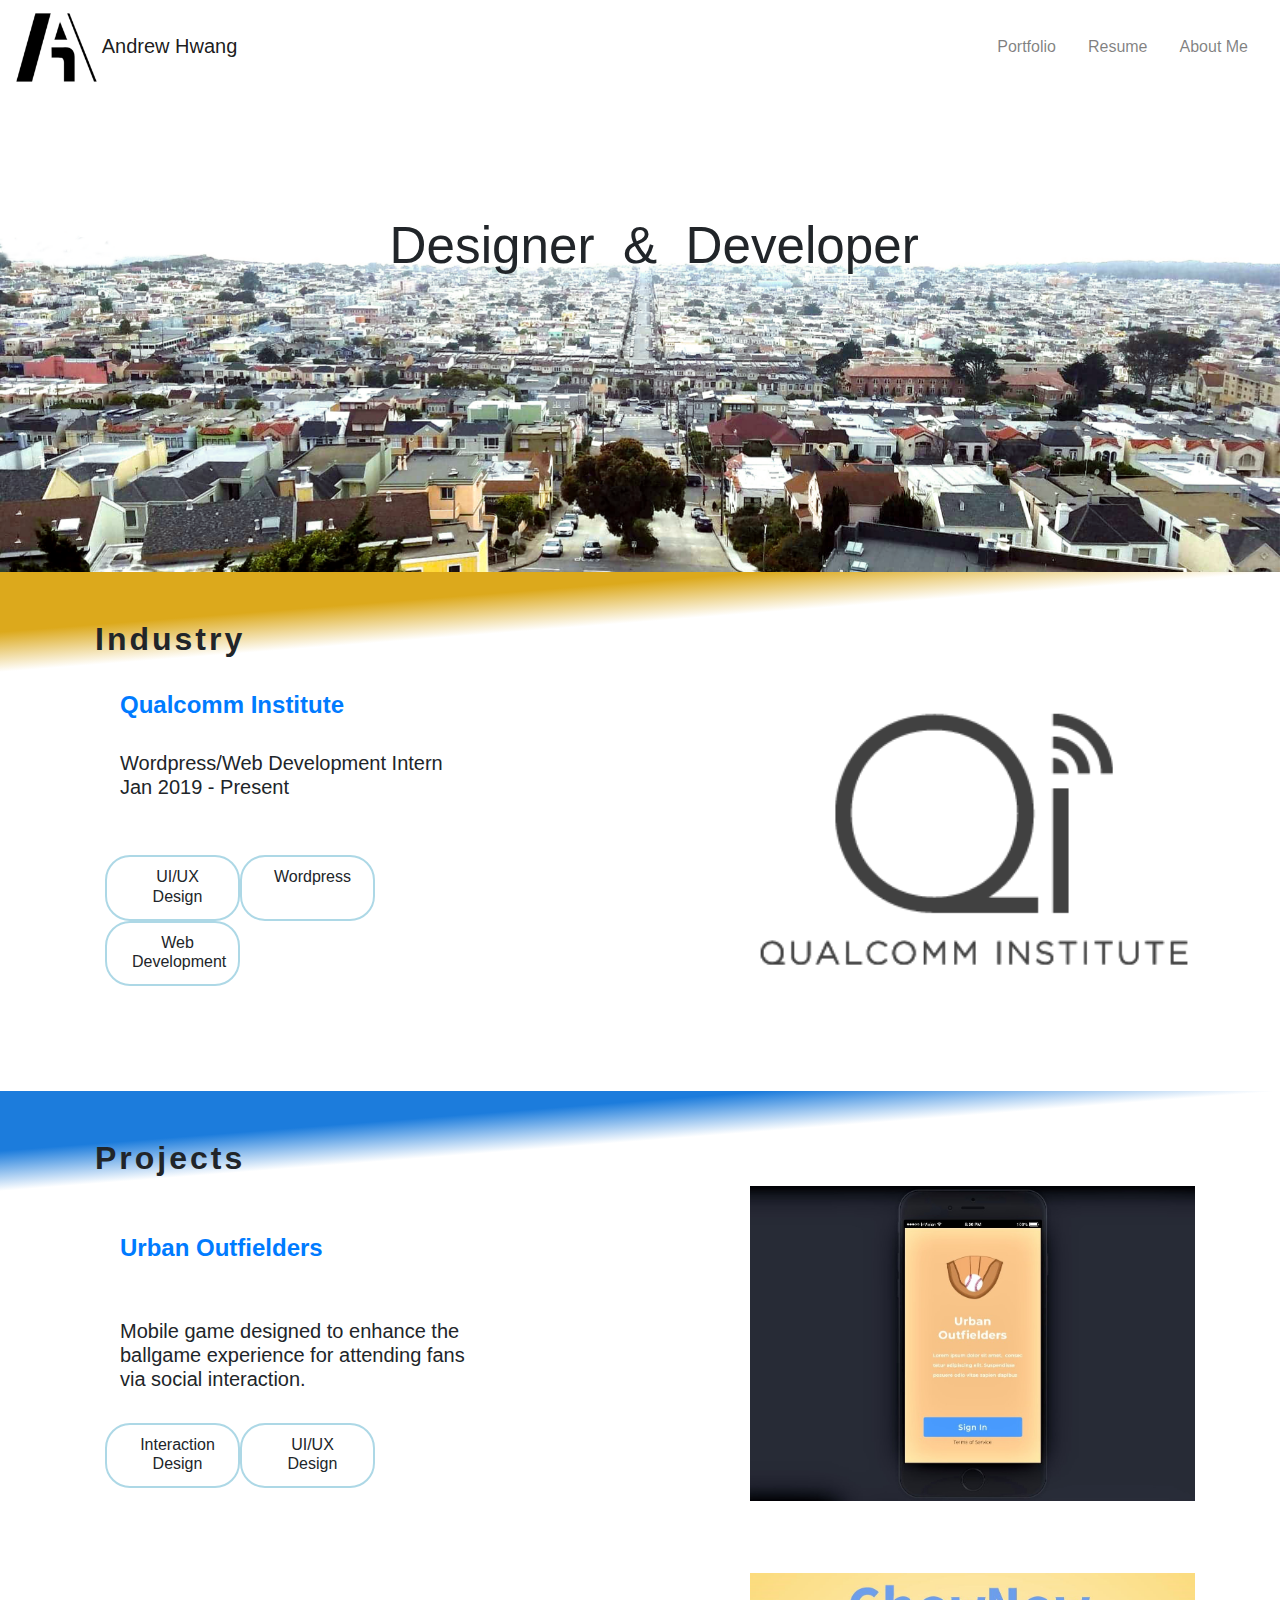
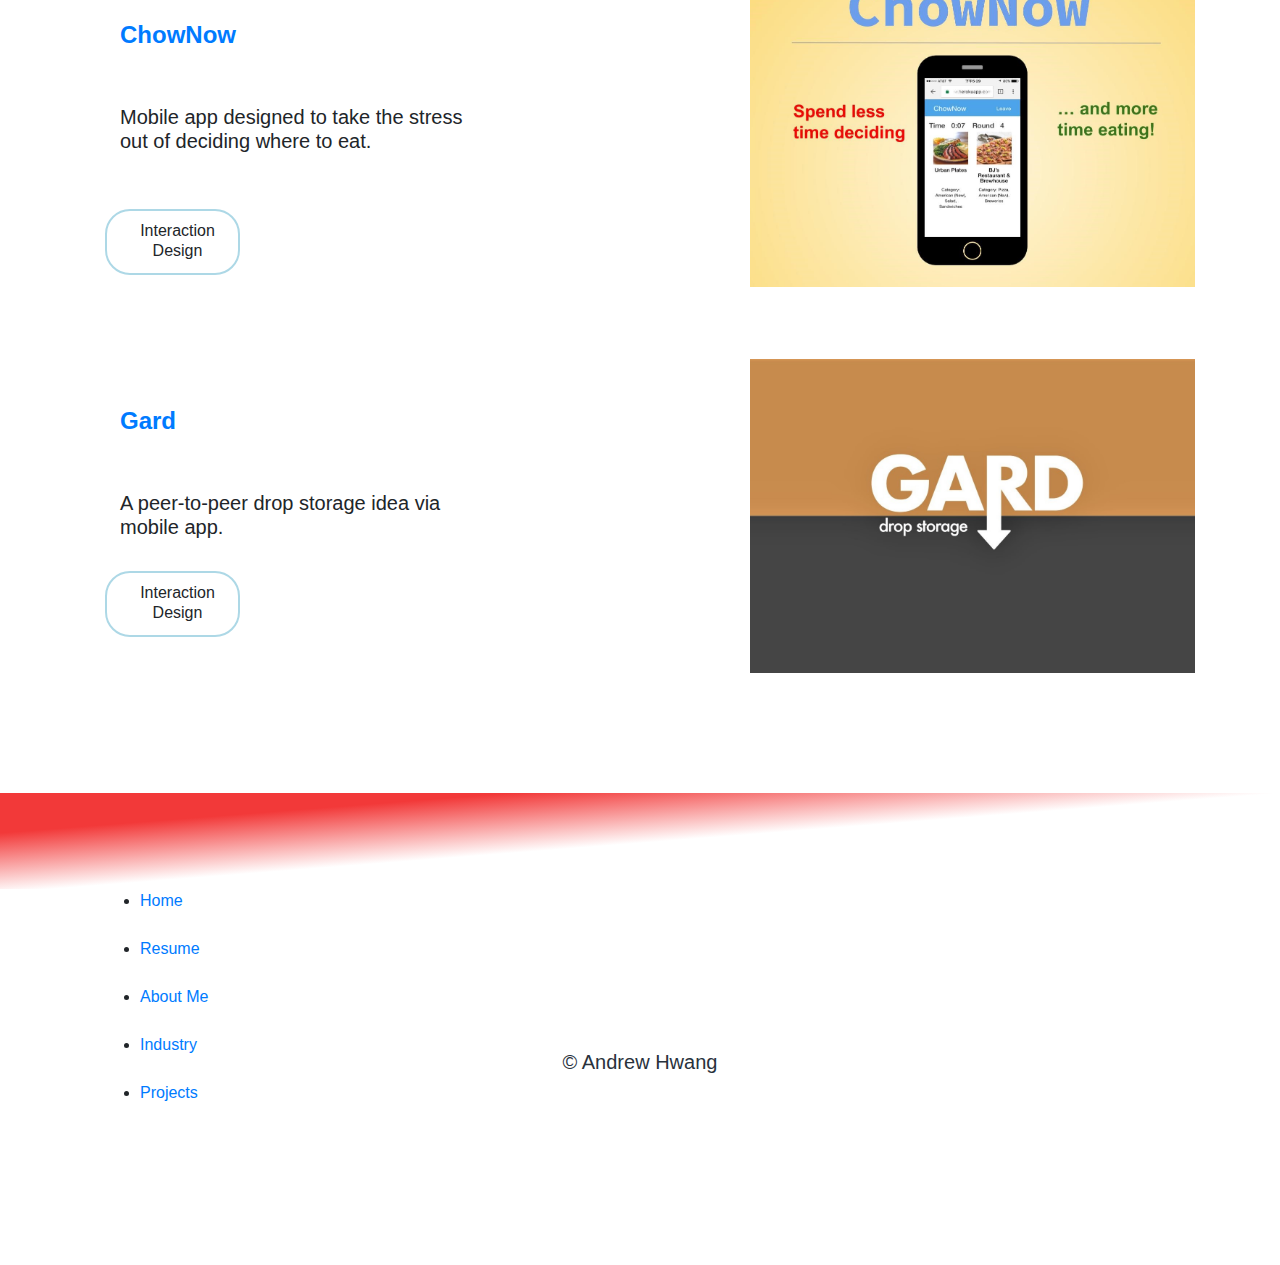
<file: index.html>
<!DOCTYPE html>
<html lang="en">
  <head>
    <meta charset="utf-8">
    <meta name="viewport" content="width=device-width, initial-scale=1, shrink-to-fit=no">
    <meta http-equiv="X-UA-Compatible" content="IE=edge">
    <meta name="description" content="">
    <meta name="author" content="Andrew Hwang">

    <title>Andrew Hwang</title>

    <!--Bootstrap Core CSS -->
    <link href="css/bootstrap.min.css" rel="stylesheet">
    <link rel="stylesheet" href="https://use.fontawesome.com/releases/v5.7.2/css/all.css" integrity="sha384-fnmOCqbTlWIlj8LyTjo7mOUStjsKC4pOpQbqyi7RrhN7udi9RwhKkMHpvLbHG9Sr" crossorigin="anonymous">



  </head>

  <body>
    <!-- Navigation -->

    <nav class = "navbar navbar-expand-lg navbar-light" style="background-color: white;">
      <div class = "d-flex flex-grow-1">
        <span class = "w-100 d-lg-none d-block"></span>

        <a class = "navbar-brand d-none d-lg-inline-block" href = "#">
          <img class="img-responsive" src="img/logo.png" alt="logo" style="width:40%; height:100%;">
          Andrew Hwang
        </a>
        <!-- <a class="navbar-brand-two mx-auto d-lg-none d-inline-block" href="#">
            <img src="img/logo.png" alt="logo" style = "height:100%;">
        </a> -->
        <div class="w-100 text-right">
            <button class="navbar-toggler" type="button" data-toggle="collapse" data-target="#myNavbar">
                <span class="navbar-toggler-icon"></span>
            </button>
        </div>
      </div>
      <div class="collapse navbar-collapse flex-grow-1 text-right" id="myNavbar">
        <ul class="navbar-nav ml-auto flex-nowrap">
            <li class="nav-item">
                <a href="#industry" class="nav-link m-2 menu-item nav-active">Portfolio</a>
            </li>
            <li class="nav-item">
                <a href="resume.pdf" target="_blank"class="nav-link m-2 menu-item">Resume</a>
            </li>
            <li class="nav-item">
                <a href="aboutme.html" class="nav-link m-2 menu-item">About Me</a>
            </li>
            <!-- <li class="nav-item">
                <a href="#" class="nav-link m-2 menu-item">Contact</a>
            </li> -->
        </ul>
    </div>
    </nav>



    <header>
      <section id="home">
        <!-- <div class="container"> -->
          <!-- <div class="col-lg-12 col-md-12 col-sm-12" style=""> -->
          <br><br><br><br><br>
          <img class="img-responsive" src="img/b_copy.png" alt="back" style = "width:100%; max-width: 100%; position:fixed;">

          <div class="container" style="z-index: 1000; position: relative; text-align: center;">
            <h2 style="font-size:4vw;">&nbsp;&nbsp;Designer &nbsp;&amp; &nbsp;Developer</h2><br>
            <br><br><br><br><br><br><br><br><br><br><br>
          </div>

          <!-- </div> -->
        <!-- </div> -->
      </section>
    </header>

  <section style="background:#FFFFFF; position: relative; z-index:1000;">
    <div class="skew-cc" style="background: linear-gradient(to right bottom, #DCA91C 30%, #fff 50%),    linear-gradient(-50deg, #ffffff 20px, #000 0);"></div>
    <section id="industry" style="z-index:1000;">
      <div class = "container">
        <br><br>
        <div class = "row">
          <h2 style="letter-spacing: 3px; padding-left: 25px; z-index:10000;"><b>Industry</b></h2>
        </div>
        <br>
        <div class="row">
          <!-- <div class="col-lg-12 col-md-12 col-sm-12" style=""> -->
            <br><br>
            <div class = "col-lg-5 col-md-5 col-sm-12" style="padding-left: 25px; padding-right: 25px;">
              <a href="qi.html">
                <h4 style="padding-left: 25px;">
                  <b>Qualcomm Institute</b>
                </h4>
              </a>
              <h5 style="font-weight: 300; vertical-align:middle; padding-left: 25px; padding-right: 25px;">
                <br>
                Wordpress/Web Development Intern<br>
                Jan 2019 - Present<br><br>
              </h5>
              <br>

              <div class="row" style="padding-left: 25px; padding-right: 25px;">
                <div class="col-lg-4 col-md-4 col-sm-4" style="text-align: center; vertical-align: middle; padding-left: 25px; padding-top: 10px; padding-bottom: 5px; border-radius: 25px; border: 2px solid lightblue;">
                  <h6 style="font-weight: ;">
                    UI/UX Design
                  </h6>
                </div>
                <div class="col-lg-4 col-md-4 col-sm-4" style="text-align: center; vertical-align: middle; padding-left: 25px; padding-top: 10px; padding-bottom: 5px; border-radius: 25px; border: 2px solid lightblue;">
                  <h6 style="font-weight: ;">
                    Wordpress
                  </h6>
                </div>
              </div>
              <div class="row" style="padding-left: 25px; padding-right: 25px;">
                <div class="col-lg-4 col-md-4 col-sm-4" style="text-align: center; vertical-align: middle; padding-left: 25px; padding-top: 10px; padding-bottom: 5px; border-radius: 25px; border: 2px solid lightblue;">
                  <h6 style="font-weight: ;">
                    Web Development
                  </h6>
                </div>
              </div>

            </div>

            <div class = "col-lg-2 col-md-2 col-sm-12" style="">

            </div>
            <br><br>
            <div class = "col-lg-5 col-md-5 col-sm-12" style="">
              <img src="img/qi_logo.png" href="qi.html" style="width: 100%; height: 100%;">
            </div>
          <!-- </div> -->
        </div>
      </div>
      <br><br>
    </section>
    <br><br>
    <div class="skew-cc" style="background: linear-gradient(to right bottom, #1C7CDC 30%, #fff 50%),    linear-gradient(-50deg, #ffffff 20px, #000 0);"></div>
    <section id="projects">
      <br><br>
      <div class = "container">
        <div class = "row">

          <h2 style="letter-spacing: 3px; padding-left: 25px; z-index: 10000;"><b>Projects</b></h2>
        </div>
        <div class = "row">
          <!-- <div class="col-lg-12 col-md-12 col-sm-12"> -->
            <br><br>
            <div class="col-lg-5 col-md-5 col-sm-12" style="padding-left: 25px; padding-right: 25px;">
              <br>
              <br>
              <a href="urbanoutfielders.html">
                <h4 style="padding-left: 25px;"><b>Urban Outfielders</b></h4>
              </a>
              <br>
              <br>
              <!--<div class="container" style="vertical-align: middle;"> -->
                <h5 style="font-weight: 300; vertical-align:middle; padding-left: 25px; padding-right: 25px;">Mobile game designed to enhance the ballgame experience for attending fans via social interaction.
                  <br>
                </h5>
              <!--</div> -->
              <br>
              <div class="row" style="padding-left: 25px; padding-right: 25px;">
                <div class="col-lg-4 col-md-4 col-sm-4" style="text-align: center; vertical-align: middle; padding-left: 25px; padding-top: 10px; padding-bottom: 5px; border-radius: 25px; border: 2px solid lightblue;">
                  <h6>
                    Interaction Design
                  </h6>
                </div>
                <div class="col-lg-4 col-md-4 col-sm-4" style="text-align: center; vertical-align: middle; padding-left: 25px; padding-top: 10px; padding-bottom: 5px; border-radius: 25px; border: 2px solid lightblue;">
                  <h6>
                      UI/UX<br>Design
                  </h6>
                </div>
              </div>
            </div>
            <div class="col-lg-2 col-md-2 col-sm-12" style="">
            </div>
            <br><br>
            <div class="col-lg-5 col-md-5 col-sm-12" style="">
              <img src="img/uo.jpg" href="urbanoutfielders.html" style="width:100%; height:100%;">
            </div>
            <br>
          <!-- </div> -->
        </div>
        <br>
        <br>
        <br>
        <!--
        <div class="row">
          <br><br>
          <div class="col-lg-5 col-md-5 col-sm-12" style="">
            <br>
            <br>
            <h4 style=""><b>Moodzik</b></h4>
            <br>
            <br>
            <h5 style="font-weight:300; vertical-align: middle;">Playlist-centered music app redesign.</h5>
            <br>
            <br>
            <a href="moodzik.html">Learn more</a>
            <br>
            <br>
          </div>
          <div class="col-lg-2 col-md-2 col-sm-12" style="">
          </div>
          <div class="col-lg-5 col-md-5 col-sm-12" style="">
            <img src="img/moodzik.jpg" href="moodzik.html" style="width:100%; height:100%;">
          </div>
          <br>
        </div>
        <br>
        <br>
        <br>
      -->
        <div class="row">
          <br><br>
          <div class="col-lg-5 col-md-5 col-sm-12" style="padding-left: 25px; padding-right: 25px;">
            <br>
            <br>
            <a href="chownow.html">
              <h4 style="padding-left: 25px; padding-right: 25px;"><b>ChowNow</b></h4>
            </a>
            <br>
            <br>
            <h5 style="font-weight:300; vertical-align: middle; padding-left: 25px; padding-right: 25px;">Mobile app designed to take the stress out of deciding where to eat.<br><br>
            </h5>
            <br>
            <div class="row" style="padding-left: 25px; padding-right: 25px;">
              <div class="col-lg-4 col-md-4 col-sm-4" style="text-align: center; vertical-align: middle; padding-left: 25px; padding-top: 10px; padding-bottom: 5px; border-radius: 25px; border: 2px solid lightblue;">
                <h6>
                  Interaction Design
                </h6>
              </div>
            </div>
          </div>
          <div class="col-lg-2 col-md-2 col-sm-12" style="">
          </div>
          <br><br>
          <div class="col-lg-5 col-md-5 col-sm-12" style="">
            <img src="img/chownow.jpg" href="chownow.html" style="width:100%; height:100%;">
          </div>
          <br>
        </div>
        <br>
        <br>
        <br>
        <div class="row">
          <br><br>
          <div class="col-lg-5 col-md-5 col-sm-12" style="padding-left: 25px; padding-right: 25px;">
            <br>
            <br>
            <a href="gard.html">
              <h4 style="padding-left: 25px;"><b>Gard</b></h4>
            </a>
            <br>
            <br>
            <h5 style="font-weight:300; vertical-align: middle; padding-left: 25px; padding-right: 25px;">A peer-to-peer drop storage idea via mobile app.
              <br>
            </h5>
            <br>
            <div class="row" style="padding-left: 25px; padding-right: 25px;">
              <div class="col-lg-4 col-md-4 col-sm-4" style="text-align: center; vertical-align: middle; padding-left: 25px; padding-top: 10px; padding-bottom: 5px; border-radius: 25px; border: 2px solid lightblue;">
                <h6>
                  Interaction Design
                </h6>
              </div>
            </div>
          </div>
          <div class="col-lg-2 col-md-2 col-sm-12" style="">
          </div>
          <br><br>
          <div class="col-lg-5 col-md-5 col-sm-12" style="">
            <img src="img/gard.jpg" href="gard.html" style="width:100%; height:100%;">
          </div>
          <br>
        </div>
        <br>
        <br>
        <br>
      </div>
      <br><br>
    </section>
  </section>
  <div class="skew-cc" style="background: linear-gradient(to right bottom, #F23939 20%, #fff 50%),    linear-gradient(-50deg, #ffffff 20px, #000 0);"></div>"
  <br><br><br><br>
  <footer style="background:#FFFFFF; position: relative; z-index:1000;">
    <section id="contact">
      <div class="container">
       <div class="col-lg-12 col-md-12 col-sm-12">
        <div class="row">
          <div class="col-lg-3" style="">
            <ul>
              <li>
                <a href="index.html">Home</a>
              </li><br>
              <li>
                <a href="" target="_blank">Resume</a>
              </li><br>
              <li>
                <a href="aboutme.html">About Me</a>
              </li><br>
              <li>
                <a href="index.html#industry">Industry</a>
                  <ul>
                    <li><a href="qi.html">Qualcomm Institute</a></li>
                  </ul>
              </li><br>
              <li>
                <a href="index.html#projects">Projects</a>
                  <ul>
                    <li><a href="urbanoutfielders.html">Urban Outfielders</a></li>
                    <li><a href="chownow.html">Chownow</a></li>
                    <li><a href="gard.html">Gard</a></li>
                  </ul>
              </li><br>
            </ul>
          </div>
        <!-- </div>
        <div class="row">
        <!-- <div class="row" style="padding-top: 48px;"> -->
          <div class="col-lg-6 col-sm-12" style="display:block; text-align: center;">
            <br><br><br>
              <a href="mailto:hwang.bs.andrew@gmail.com" target="_blank" class="resume-item">
                <i class="fa fa-envelope" style="font-size:42px; margin-bottom: 2px; color: #29323C">
                </i>
              </a>
              <a href="https://www.linkedin.com/in/andrew-hwang12" class="resume-item" target="_blank">
                <i class="fab fa-linkedin" style="font-size:43px; color:#29323C">
                </i>
              </a>
              <br><br>
              <h5 style="color:#29323C; padding-bottom: 0px;">&copy; Andrew Hwang</h5>
          </div>
          <br>
        </div>
          <!--
          <div class="col-lg-12 col-lg-offset-1 text-center" style="padding-top: 15px;">
            <h5 style="color:#29323C; padding-bottom: 0px;">&copy; Andrew Hwang</h5>
          </div>
          -->
        </div>
      </div>
    </section>
    <br><br><br><br><br>
  </footer>
  </body>
</html>
</file>
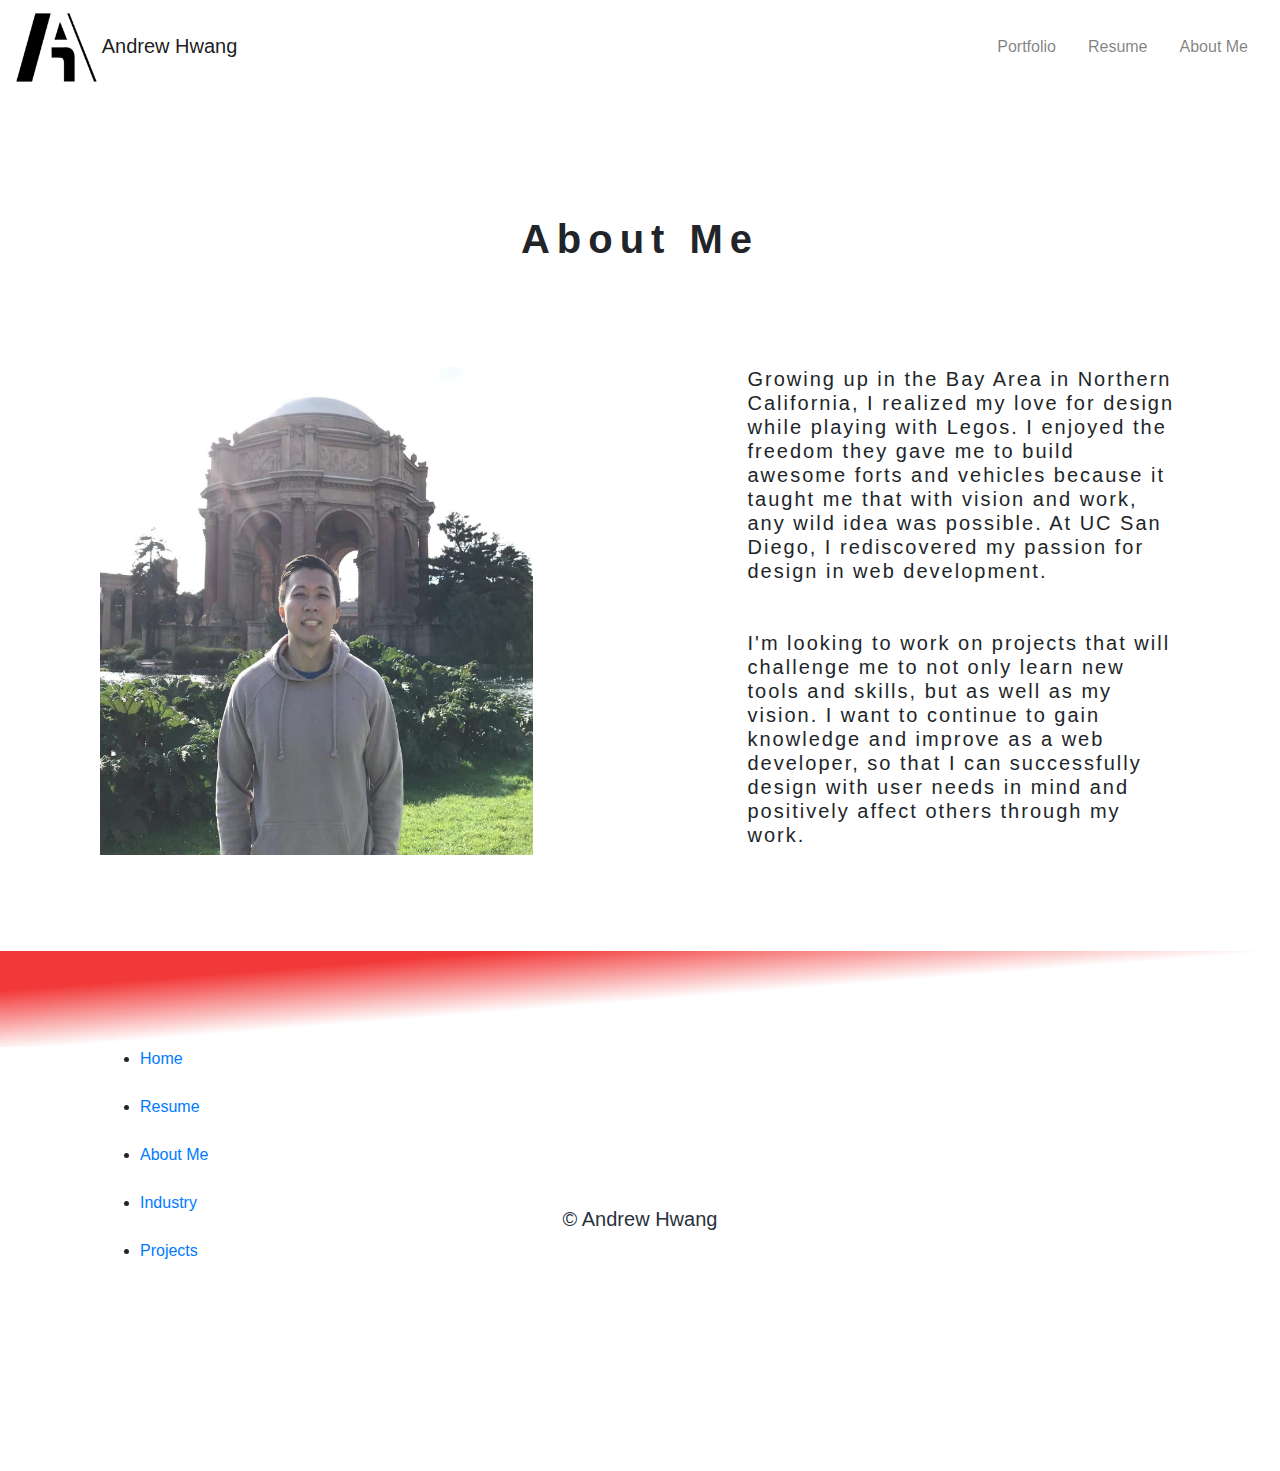
<file: aboutme.html>
<!DOCTYPE html>
<html lang="en">
  <head>
    <meta charset="utf-8">
    <meta name="viewport" content="width=device-width, initial-scale=1, shrink-to-fit=no">
    <meta http-equiv="X-UA-Compatible" content="IE=edge">
    <meta name="description" content="">
    <meta name="author" content="Andrew Hwang">

    <title>About Me</title>

    <!--Bootstrap Core CSS -->
    <link href="css/bootstrap.min.css" rel="stylesheet">
    <link rel="stylesheet" href="https://use.fontawesome.com/releases/v5.7.2/css/all.css" integrity="sha384-fnmOCqbTlWIlj8LyTjo7mOUStjsKC4pOpQbqyi7RrhN7udi9RwhKkMHpvLbHG9Sr" crossorigin="anonymous">



  </head>

  <body>
    <!-- Navigation -->

    <nav class = "navbar navbar-expand-lg navbar-light" style="background-color: white;">
      <div class = "d-flex flex-grow-1">
        <span class = "w-100 d-lg-none d-block"></span>

        <a class = "navbar-brand d-none d-lg-inline-block" href = "#">
          <img class="img-responsive" src="img/logo.png" alt="logo" style="width:40%; height:100%;">
          Andrew Hwang
        </a>
        <!-- <a class="navbar-brand-two mx-auto d-lg-none d-inline-block" href="#">
            <img src="img/logo.png" alt="logo" style = "height:100%;">
        </a> -->
        <div class="w-100 text-right">
            <button class="navbar-toggler" type="button" data-toggle="collapse" data-target="#myNavbar">
                <span class="navbar-toggler-icon"></span>
            </button>
        </div>
      </div>
      <div class="collapse navbar-collapse flex-grow-1 text-right" id="myNavbar">
        <ul class="navbar-nav ml-auto flex-nowrap">
            <li class="nav-item">
                <a href="index.html#industry" class="nav-link m-2 menu-item nav-active">Portfolio</a>
            </li>
            <li class="nav-item">
                <a href="resume.pdf" target="_blank" class="nav-link m-2 menu-item">Resume</a>
            </li>
            <li class="nav-item">
                <a href="#" class="nav-link m-2 menu-item">About Me</a>
            </li>
            <!-- <li class="nav-item">
                <a href="#" class="nav-link m-2 menu-item">Contact</a>
            </li> -->
        </ul>
    </div>
    </nav>
    <br><br><br><br>
    <section>
      <div class="container">
        <br>
        <div class="row" style="text-align:center; display: block;">
          <h1 style="letter-spacing: 7px; font-weight: 600;z-index:10000;"><b>About Me</b></h1>
        </div>
        <br><br><br><br>
        <div class="container">
          <div class="row">
            <br>
            <div class="col-lg-5 col-md-12 col-sm-12">
              <img src="img/about.jpg" style="width: 100%; height: 100%;">

            </div>
            <div class="col-lg-2 col-md-12 col-sm-12">

            </div>
            <br><br>
            <div class="col-lg-5 col-md-12 col-sm-12">
              <h5 style="font-weight: 325; letter-spacing: 2px;">
                Growing up in the Bay Area in Northern California, I realized my love for design while playing with Legos.
                I enjoyed the freedom they gave me to build awesome forts and vehicles because it taught me that with vision and work,
                any wild idea was possible. At UC San Diego, I rediscovered my passion for design in web development.<br>
                <br><br>
                I'm looking to work on projects that will challenge me to not only learn new tools and skills, but as well as my vision.
                I want to continue to gain knowledge and improve as a web developer, so that I can successfully design with user needs in mind
                and positively affect others through my work.
              </h5>
            </div>
          </div>
        </div>
      </div>
    </section>
    <br><br><br><br>

    <div class="skew-cc" style="background: linear-gradient(to right bottom, #F23939 20%, #fff 50%),    linear-gradient(-50deg, #ffffff 20px, #000 0);"></div>"
    <br><br><br><br>
    <footer style="background:#FFFFFF; position: relative; z-index:1000;">
      <section id="contact">
        <div class="container">
         <div class="col-lg-12 col-md-12 col-sm-12">
          <div class="row">
            <div class="col-lg-3" style="">
              <ul>
                <li>
                  <a href="index.html">Home</a>
                </li><br>
                <li>
                  <a href="" target="_blank">Resume</a>
                </li><br>
                <li>
                  <a href="aboutme.html">About Me</a>
                </li><br>
                <li>
                  <a href="index.html#industry">Industry</a>
                    <ul>
                      <li><a href="qi.html">Qualcomm Institute</a></li>
                    </ul>
                </li><br>
                <li>
                  <a href="index.html#projects">Projects</a>
                    <ul>
                      <li><a href="urbanoutfielders.html">Urban Outfielders</a></li>
                      <li><a href="chownow.html">Chownow</a></li>
                      <li><a href="gard.html">Gard</a></li>
                    </ul>
                </li><br>
              </ul>
            </div>
          <!-- </div>
          <div class="row">
          <!-- <div class="row" style="padding-top: 48px;"> -->
            <div class="col-lg-6 col-sm-12" style="display:block; text-align: center;">
              <br><br><br>
                <a href="mailto:hwang.bs.andrew@gmail.com" target="_blank" class="resume-item">
                  <i class="fa fa-envelope" style="font-size:42px; margin-bottom: 2px; color: #29323C">
                  </i>
                </a>
                <a href="https://www.linkedin.com/in/andrew-hwang12" class="resume-item" target="_blank">
                  <i class="fab fa-linkedin" style="font-size:43px; color:#29323C">
                  </i>
                </a>
                <br><br>
                <h5 style="color:#29323C; padding-bottom: 0px;">&copy; Andrew Hwang</h5>
            </div>
            <br>
          </div>
            <!--
            <div class="col-lg-12 col-lg-offset-1 text-center" style="padding-top: 15px;">
              <h5 style="color:#29323C; padding-bottom: 0px;">&copy; Andrew Hwang</h5>
            </div>
            -->
          </div>
        </div>
      </section>
      <br><br><br><br><br>
    </footer>
    <br><br>
  </body>



</html>
</file>
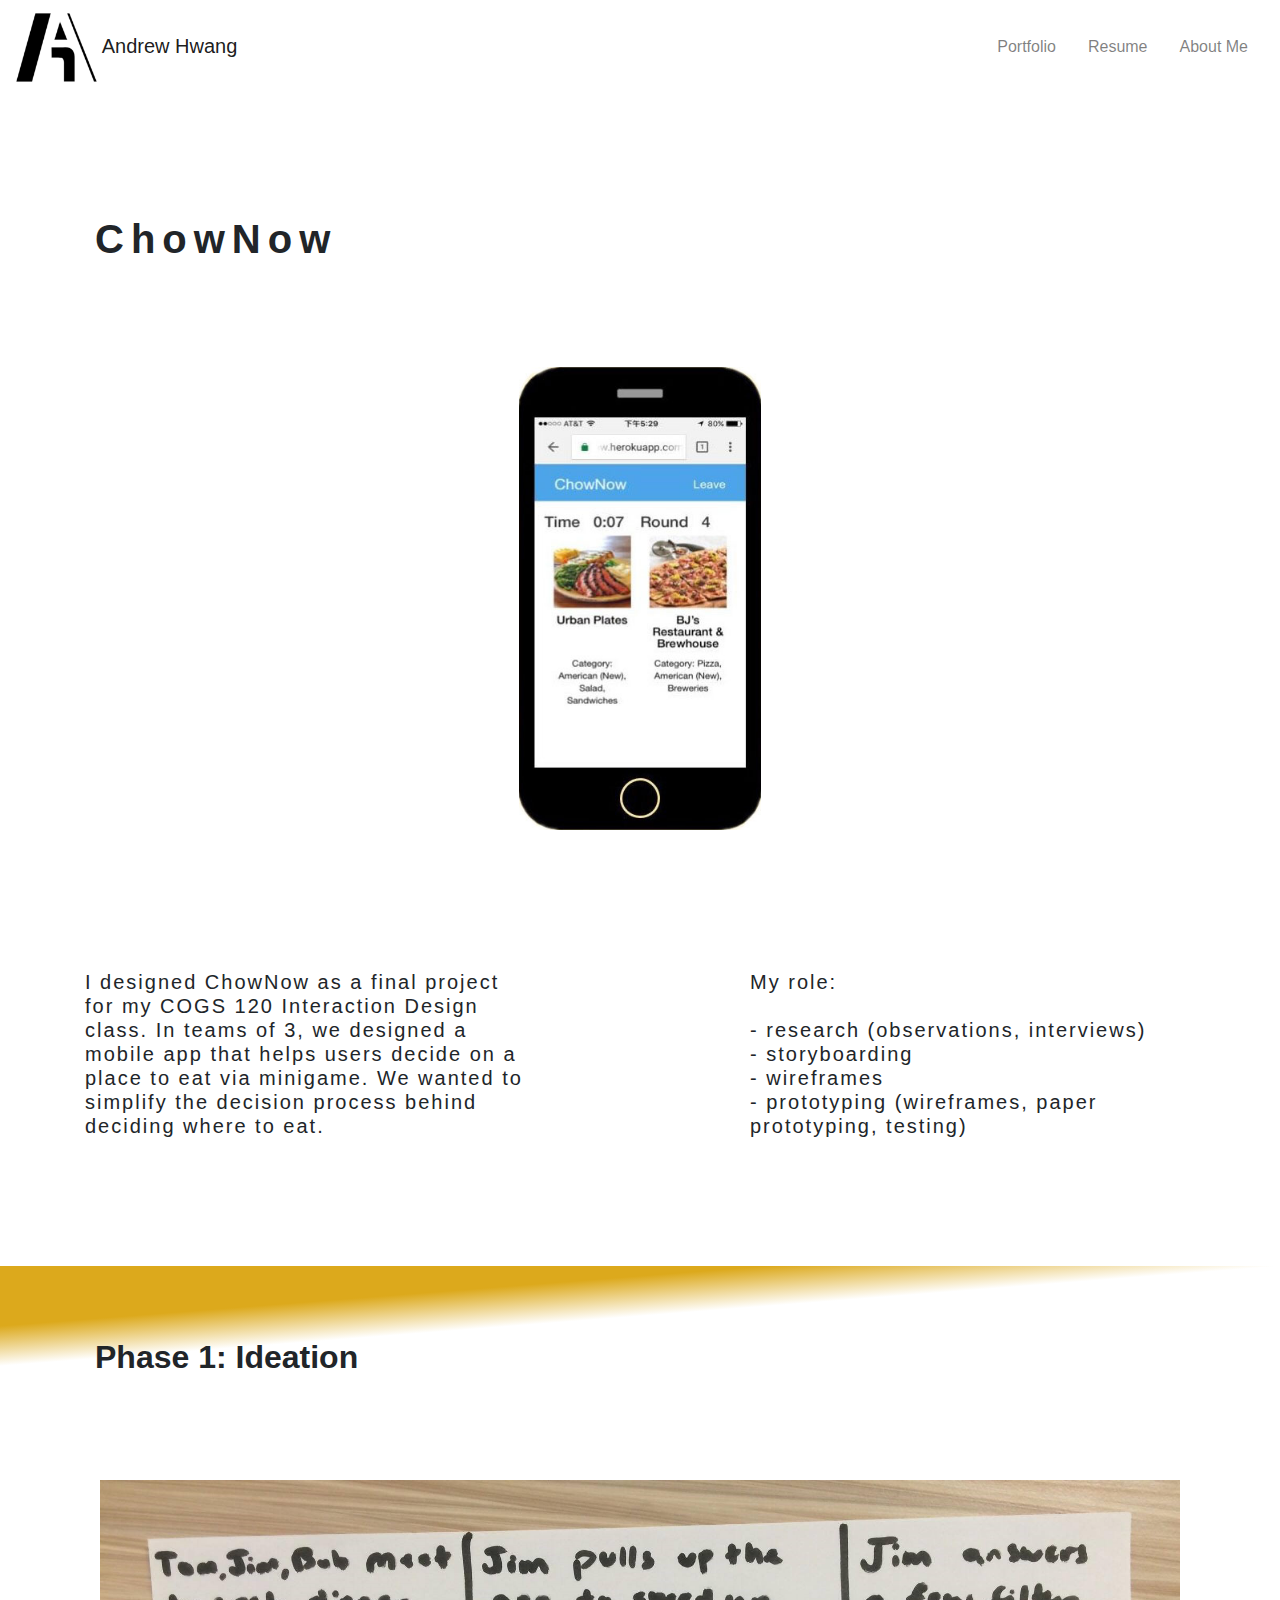
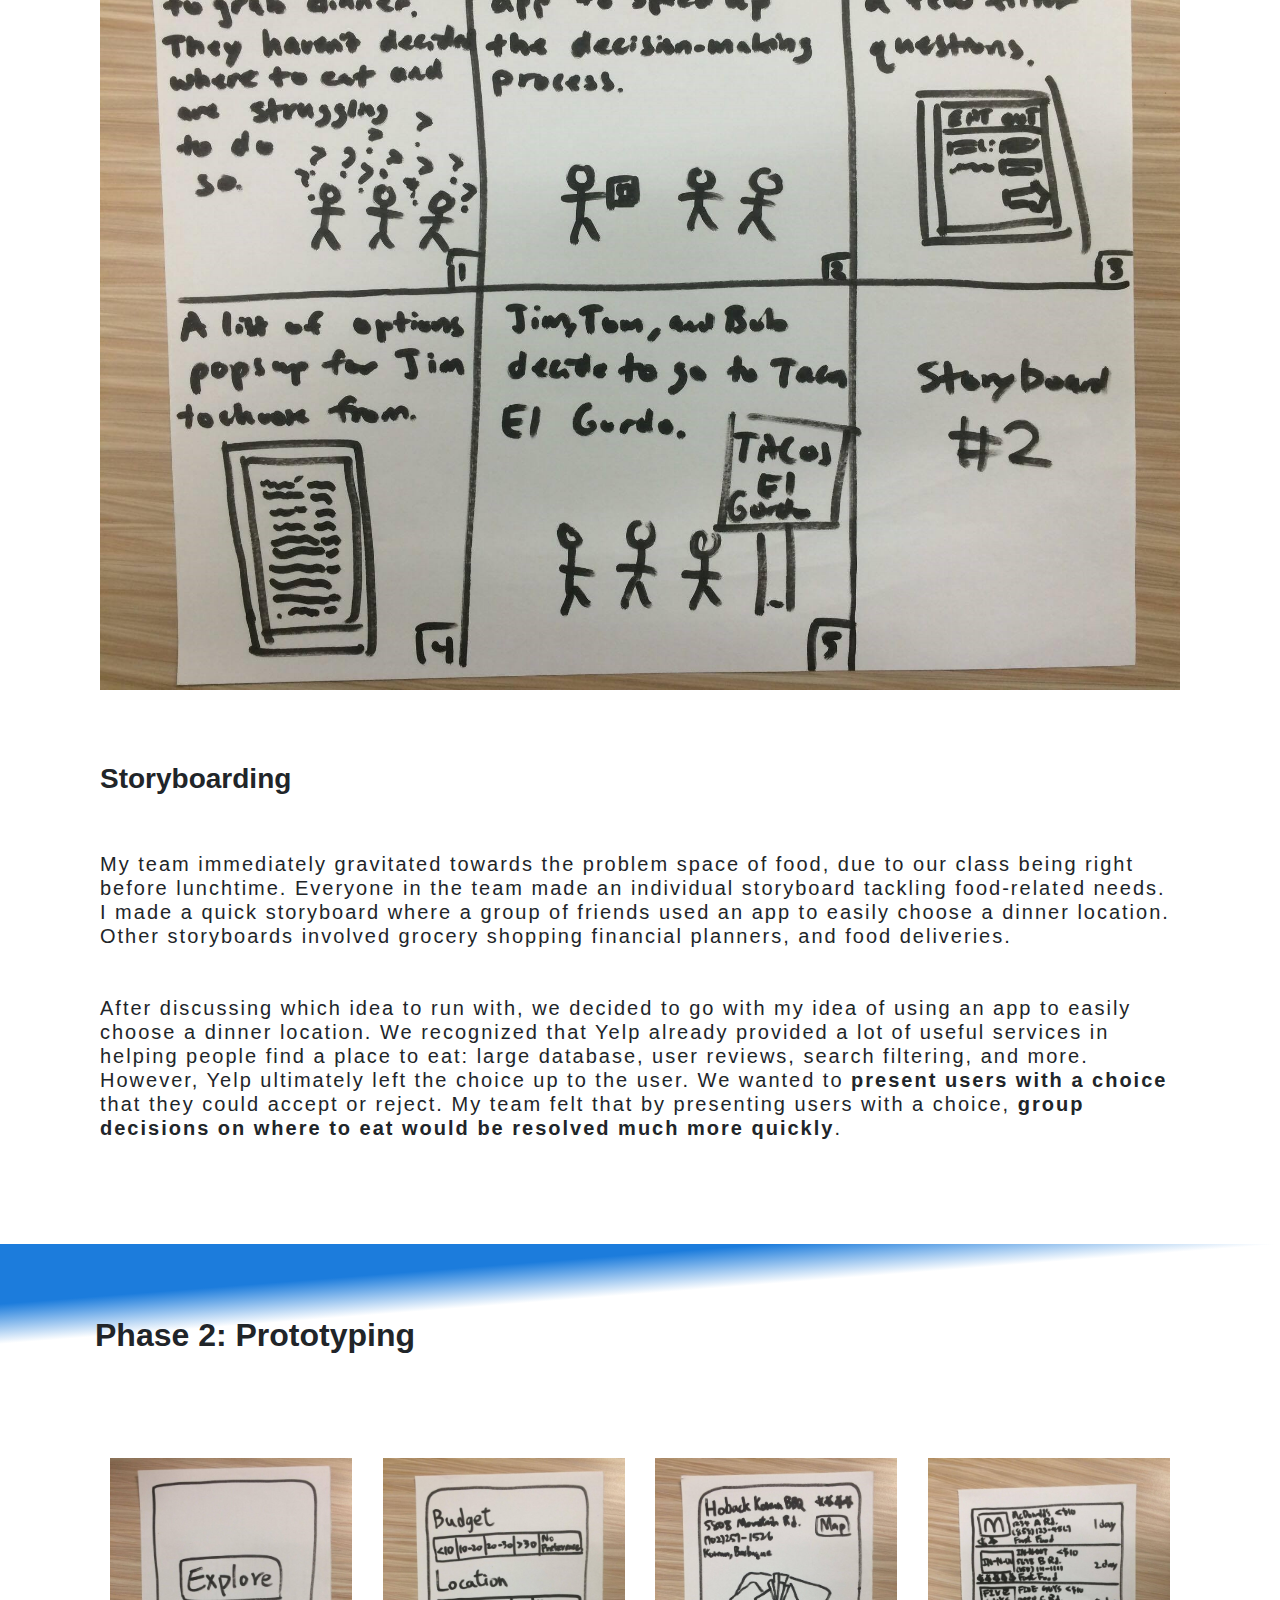
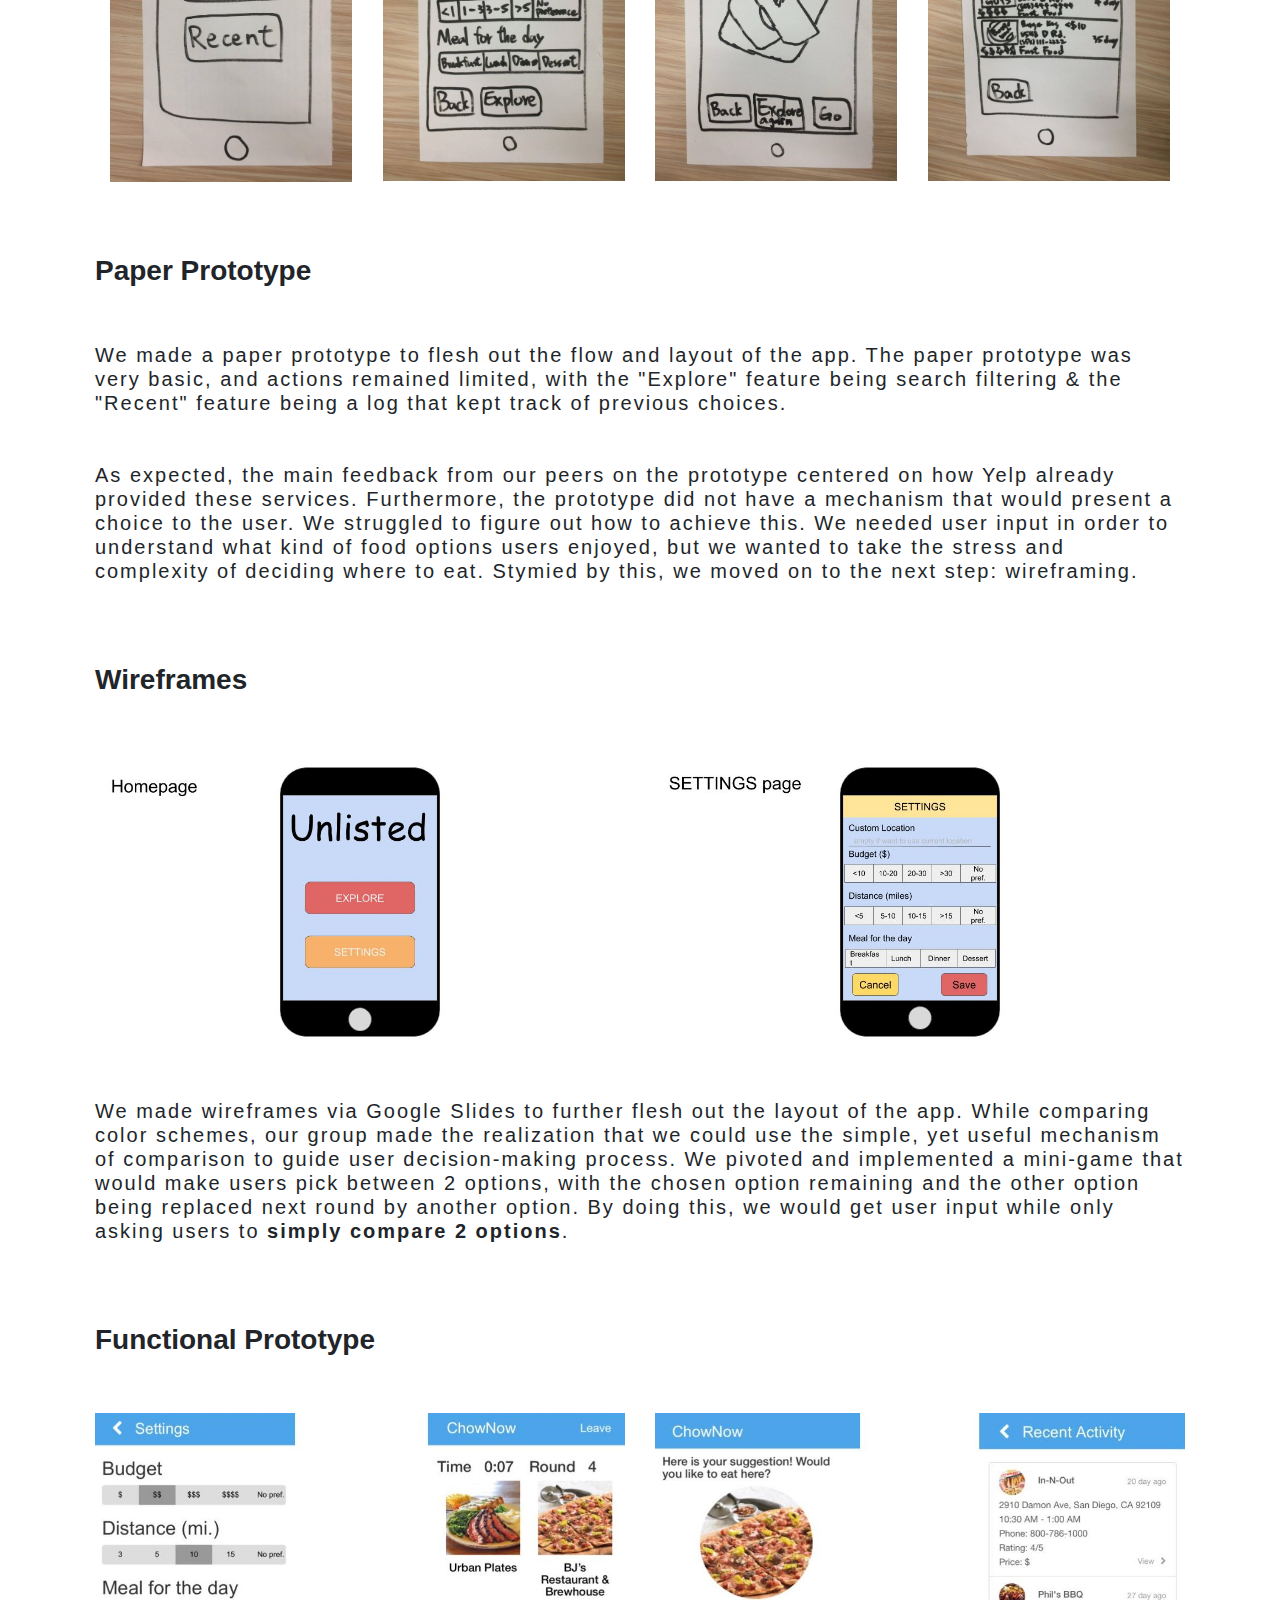
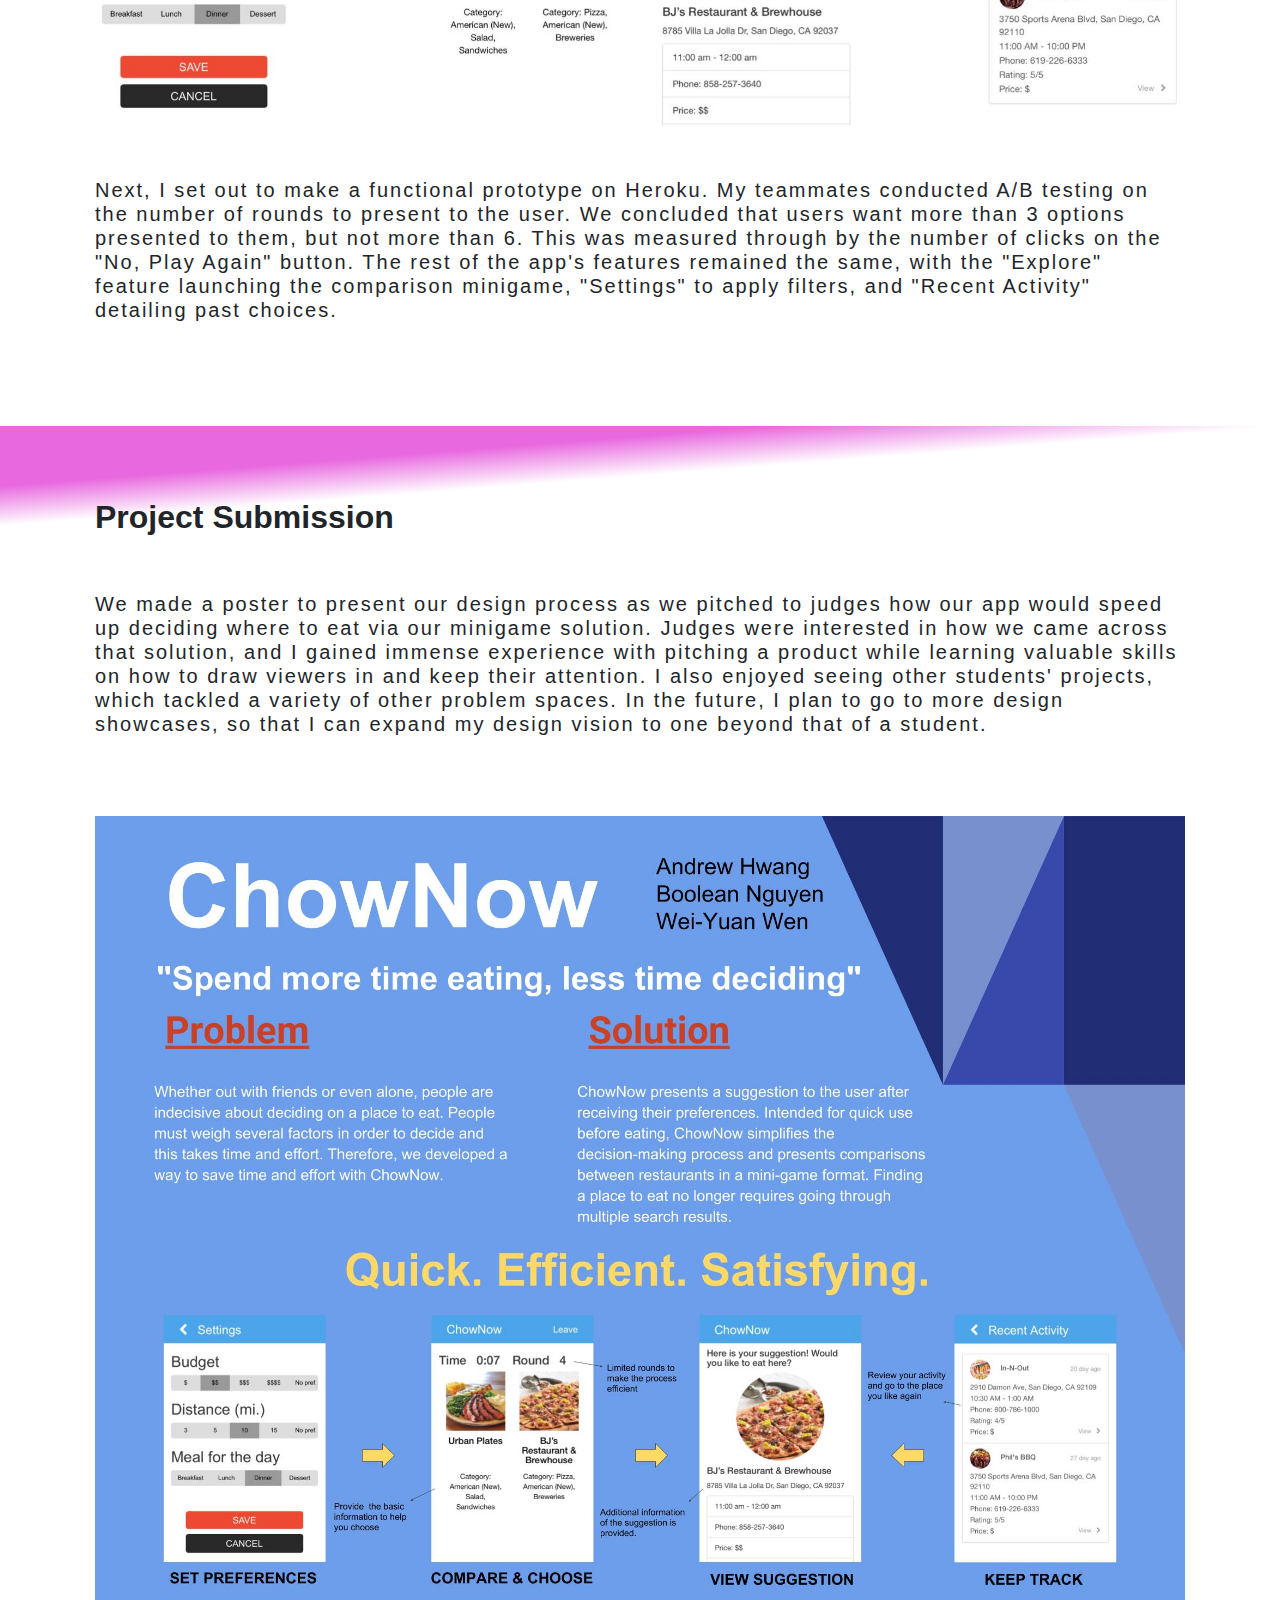
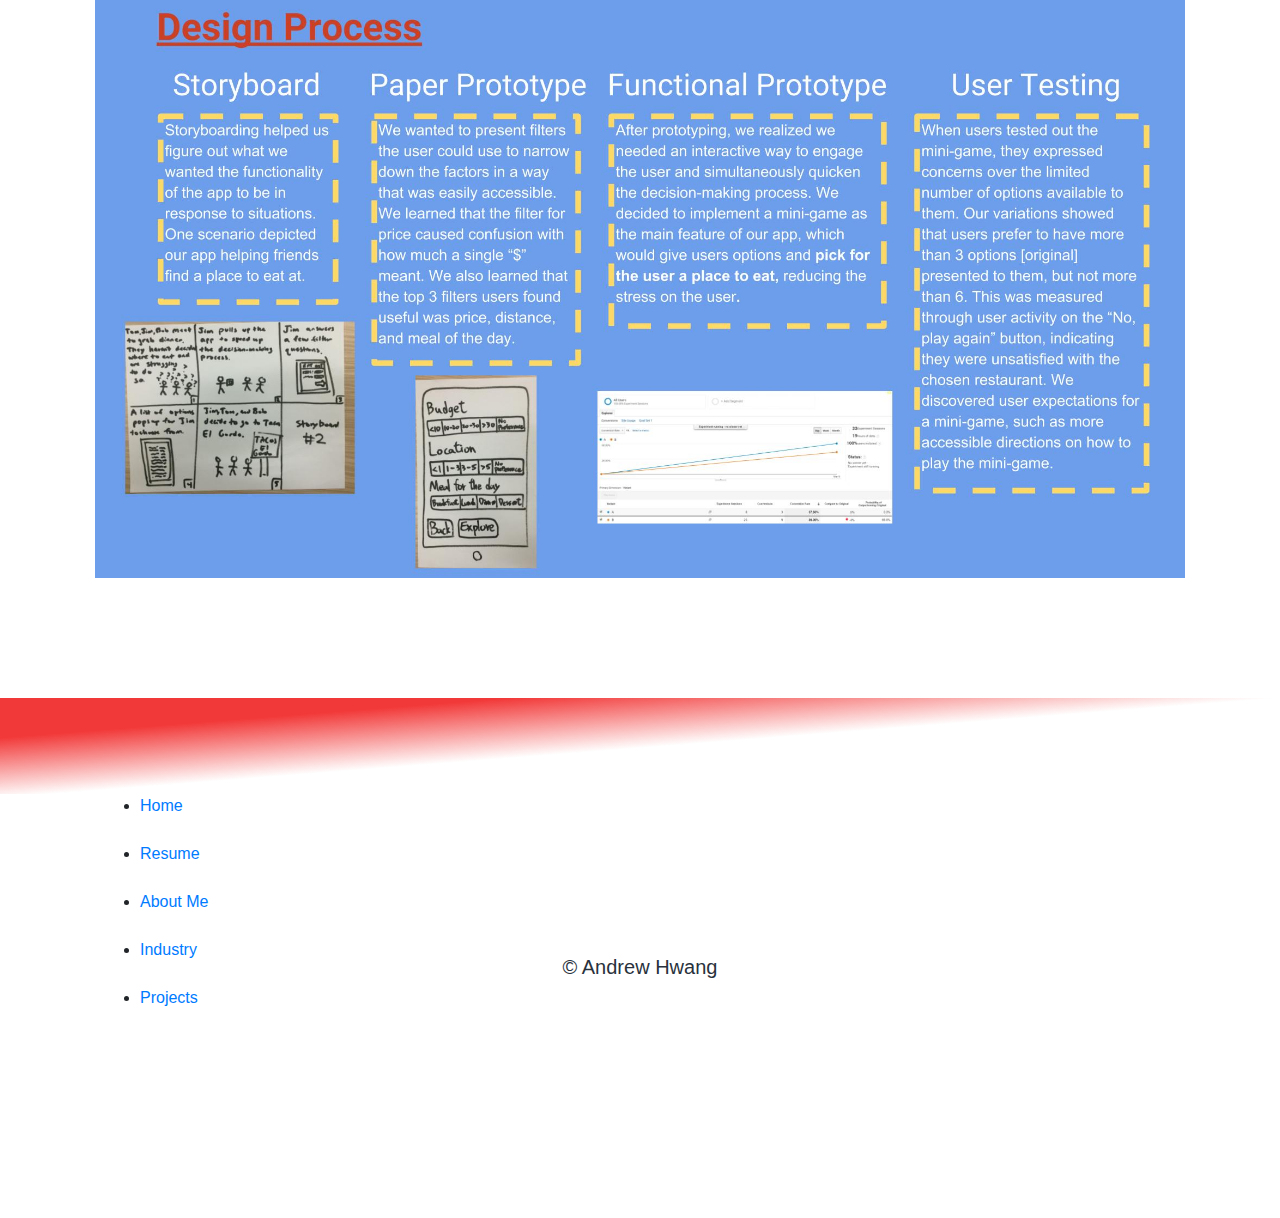
<file: chownow.html>
<!DOCTYPE html>
<html lang="en">
  <head>
    <meta charset="utf-8">
    <meta name="viewport" content="width=device-width, initial-scale=1, shrink-to-fit=no">
    <meta http-equiv="X-UA-Compatible" content="IE=edge">
    <meta name="description" content="ChowNow">
    <meta name="author" content="Andrew Hwang">

    <title>ChowNow</title>

    <!--Bootstrap Core CSS -->
    <link href="css/bootstrap.min.css" rel="stylesheet">
    <link rel="stylesheet" href="https://use.fontawesome.com/releases/v5.7.2/css/all.css" integrity="sha384-fnmOCqbTlWIlj8LyTjo7mOUStjsKC4pOpQbqyi7RrhN7udi9RwhKkMHpvLbHG9Sr" crossorigin="anonymous">



</head>

<body>

  <!-- Navigation -->

  <nav class = "navbar navbar-expand-lg navbar-light" style="background-color: white;">
    <div class = "d-flex flex-grow-1">
      <span class = "w-100 d-lg-none d-block"></span>

      <a class = "navbar-brand d-none d-lg-inline-block" href = "#">
        <img class="img-responsive" src="img/logo.png" alt="logo" style="width:40%; height:100%;">
        Andrew Hwang
      </a>
      <!-- <a class="navbar-brand-two mx-auto d-lg-none d-inline-block" href="#">
          <img src="img/logo.png" alt="logo" style = "height:100%;">
      </a> -->
      <div class="w-100 text-right">
          <button class="navbar-toggler" type="button" data-toggle="collapse" data-target="#myNavbar">
              <span class="navbar-toggler-icon"></span>
          </button>
      </div>
    </div>
    <div class="collapse navbar-collapse flex-grow-1 text-right" id="myNavbar">
      <ul class="navbar-nav ml-auto flex-nowrap">
          <li class="nav-item">
              <a href="index.html#industry" class="nav-link m-2 menu-item nav-active">Portfolio</a>
          </li>
          <li class="nav-item">
              <a href="resume.pdf" target="_blank" class="nav-link m-2 menu-item">Resume</a>
          </li>
          <li class="nav-item">
              <a href="aboutme.html" class="nav-link m-2 menu-item">About Me</a>
          </li>
          <!-- <li class="nav-item">
              <a href="#" class="nav-link m-2 menu-item">Contact</a>
          </li> -->
      </ul>
  </div>
  </nav>

  <br><br><br><br>

  <section style="padding-left: 25px; padding-right: 25px;">
    <div class="container">
      <br>
      <div class="row">
        <h1 style="letter-spacing: 7px; font-weight: 600; padding-left: 25px; padding-right: 25px;"><b>ChowNow</b></h1>
      </div>
      <br><br><br><br>
      <div class="row">
        <div class="col-lg-4 col-md-4 col-sm-12">

        </div>
        <div class="col-lg-4 col-md-4 col-sm-12">
          <img src="img/chownow_header.jpg" style="height: 80%;margin:auto; display:block;">
        </div>
        <div class="col-lg-4 col-md-4 col-sm-12">

        </div>
      </div>
    </div>
    <br>
    <div class="container">
      <div class="row">
        <br>
        <div class="col-lg-5 col-md-12 col-sm-12">

          <h5 style="font-weight: 325; letter-spacing: 2px;">
            I designed ChowNow as a final project for my COGS 120 Interaction Design class.
            In teams of 3, we designed a mobile app that helps users decide on a place to eat via minigame. We
            wanted to simplify the decision process behind deciding where to eat.
          </h5>

        </div>
        <div class="col-lg-2 col-md-12 col-sm-12">

        </div>
        <div class="col-lg-5 col-md-12 col-sm-12">
          <h5 style="font-weight: 325; letter-spacing: 2px;">
            My role:<br>
            <br>
            - <strong>research</strong> (observations, interviews)<br>
            - <strong>storyboarding</strong><br>
            - <strong>wireframes</strong><br>
            - <strong>prototyping</strong> (wireframes, paper prototyping, testing)<br>
            <br>
            <br>
          </h5>
        </div>
      </div>
    </div>
    <br>
  </section>

  <br><br>
  <div class="skew-cc" style="background: linear-gradient(to right bottom, #DCA91C 30%, #fff 50%),    linear-gradient(-50deg, #ffffff 20px, #000 0);"></div>

  <section>
    <br><br>
    <div class="container">
      <br>
      <div class="row">
        <h2 style="font-weight: 600; padding-left: 25px; padding-right: 25px;z-index:10000;"><b>Phase 1: Ideation</b></h2>
      </div>
      <br><br><br><br>
      <div class="col-lg-12 col-md-12 col-sm-12">
        <img src="img/chownow_sb1.jpg" style="margin:auto; display:block; width: 100%;">
      </div>
    </div>
    <br>
    <br>
    <div class="container">
      <br>
      <div class="row">
        <div class="container">
          <div class="col-lg-12 col-md-12 col-sm-12">
            <h3 style="font-weight: 600;"><b>Storyboarding</b></h3>
          </div>
        </div>
      </div>
      <br><br>
      <div class="row">
        <div class="container">
          <div class="col-lg-12 col-md-12 col-sm-12">
            <h5 style="font-weight: 325; letter-spacing: 2px;">
              My team immediately gravitated towards the problem space of food, due to our class
              being right before lunchtime. Everyone in the team made an individual storyboard tackling
              food-related needs. I made a quick storyboard where a group of friends used an app to easily choose
              a dinner location. Other storyboards involved grocery shopping financial planners, and food deliveries.
              <br><br><br>
              After discussing which idea to run with, we decided to go with my idea of using an
              app to easily choose a dinner location. We recognized that Yelp already provided a lot of useful
              services in helping people find a place to eat: large database, user reviews, search filtering, and more.
              However, Yelp ultimately left the choice up to the user. We wanted to <b><strong>present users with a choice</strong>
              </b> that they could accept or reject. My team felt that by presenting users with a choice, <b><strong>group decisions on where to eat
              would be resolved much more quickly</b></strong>.
            </h5>
          </div>
        </div>
      </div>

      <br>
    </div>
    <br>

  </section>

  <br>
  <br>
  <div class="skew-cc" style="background: linear-gradient(to right bottom, #1C7CDC 30%, #fff 50%),    linear-gradient(-50deg, #ffffff 20px, #000 0);"></div>
  <section>
    <br><br>
    <div class="container">
      <br>
      <div class="row">
        <h2 style="font-weight: 600;padding-left: 25px;z-index:10000;"><b>Phase 2: Prototyping</b></h2>
      </div>
      <br><br><br><br>
      <div class="row" style="padding-left: 25px; padding-right: 25px;">
        <div class="col-lg-3 col-md-6 col-sm-12">
          <img src="img/chownow_pp1.jpg" href="" style="max-width: 100%; max-height: 100%;">
        </div>
        <br>
        <br>
        <div class="col-lg-3 col-md-6 col-sm-12">
          <img src="img/chownow_pp2.jpg" href="" style="max-width: 100%; max-height: 100%;">
        </div>
        <br>
        <div class="col-lg-3 col-md-6 col-sm-12">
          <img src="img/chownow_pp3.jpg" href="" style="max-width: 100%; max-height: 100%;">
        </div>
        <br>
        <div class="col-lg-3 col-md-6 col-sm-12">
          <img src="img/chownow_pp4.jpg" href="" style="max-width: 100%; max-height: 100%;">
        </div>
        <br>
      </div>
    </div>
    <br><br>
    <div class="container" style="padding-left: 25px; padding-right: 25px;">
      <br>
      <div class="row">
        <div class="col-lg-12 col-md-12 col-sm-12">
          <h3 style="font-weight: 600;"><b>Paper Prototype</b></h3>
        </div>
      </div>
      <br><br>
      <div class="row">
        <div class="col-lg-12 col-md-12 col-sm-12">
          <h5 style="font-weight: 325; letter-spacing: 2px;">
          We made a paper prototype to flesh out the flow and layout of the app. The paper prototype was very basic, and
          actions remained limited, with the "Explore" feature being search filtering &amp; the "Recent" feature being a
          log that kept track of previous choices.
          <br><br><br>
          As expected, the main feedback from our peers on the prototype centered on how Yelp already provided these services.
          Furthermore, the prototype did not have a mechanism that would present a choice to the user. We struggled to figure out
          how to achieve this. We needed user input in order to understand what kind of food options users enjoyed, but we wanted
          to take the stress and complexity of deciding where to eat. Stymied by this, we moved on to the next step: wireframing.
          </h5>
        </div>
      </div>
      <br><br><br>
      <div class="row">
        <div class="col-lg-12 col-md-12 col-sm-12">
          <h3 style="font-weight: 600;"><b>Wireframes</b></h3>
        </div>
      </div>
      <br><br>
      <div class="row">
        <div class="col-lg-6 col-md-6 col-sm-12">
          <img src="img/chownow_wf1.jpg" href="" style="max-width: 100%; max-height: 100%;">
        </div>
        <br><br>
        <div class="col-lg-6 col-md-6 col-sm-12">
          <img src="img/chownow_wf2.jpg" href="" style="max-width: 100%; max-height: 100%;">
        </div>
      </div>
      <br><br>
      <div class="row">
        <div class="col-lg-12 col-md-12 col-sm-12">
          <h5 style="font-weight: 325; letter-spacing: 2px;">
            We made wireframes via Google Slides to further flesh out the layout of the app. While comparing
            color schemes, our group made the realization that we could use the simple, yet useful mechanism of
            comparison to guide user decision-making process. We pivoted and implemented a mini-game that would make users
            pick between 2 options, with the chosen option remaining and the other option being replaced next round by another
            option. By doing this, we would get user input while only asking users to <b><strong>simply compare 2 options</strong></b>.
          </h5>
        </div>
      </div>
      <br><br><br>
      <div class="row">
        <div class="col-lg-12 col-md-12 col-sm-12">
          <h3 style="font-weight: 600;"><b>Functional Prototype</b></h3>
        </div>
      </div>
      <br><br>
      <div class="row">
        <div class="col-lg-6 col-md-6 col-sm-12">
          <img src="img/chownow_fp1.jpg" href="" style="max-width: 100%; max-height: 100%;">
        </div>
        <br><br>
        <div class="col-lg-6 col-md-6 col-sm-12">
          <img src="img/chownow_fp2.jpg" href="" style="max-width: 100%; max-height: 100%;">
        </div>
      </div>
      <br><br>
      <div class="row">
        <div class="col-lg-12 col-md-12 col-sm-12">
          <h5 style="font-weight: 325; letter-spacing: 2px;">
            Next, I set out to make a functional prototype on Heroku.
            My teammates conducted A/B testing on the number of rounds to present to the user.
            We concluded that users want more than 3 options presented to them, but not more than 6.
            This was measured through by the number of clicks on the "No, Play Again" button.
            The rest of the app's features remained the same, with the "Explore" feature launching the
            comparison minigame, "Settings" to apply filters, and "Recent Activity" detailing past choices.
          </h5>
        </div>
      </div>


      <br>
    </div>
    <br>
  </section>
  <br><br>
  <div class="skew-cc" style="background: linear-gradient(to right bottom, #E868DF 30%, #fff 50%),    linear-gradient(-50deg, #ffffff 20px, #000 0);"></div>
  <section>
    <br><br>
    <div class="container" style="padding-left: 25px; padding-right: 25px;">
      <br>
      <div class="row">
        <div class="col-lg-12 col-md-12 col-sm-12">
          <h2 style="font-weight: 600;z-index:10000;"><b>Project Submission</b></h2>
        </div>
      </div>
      <br><br>
      <div class="row">
        <div class="col-lg-12 col-md-12 col-sm-12">
          <h5 style="font-weight: 325; letter-spacing: 2px;">
            We made a poster to present our design process as we pitched to judges how our app would speed up deciding where
            to eat via our minigame solution. Judges were interested in how we came across that solution, and I gained immense
            experience with pitching a product while learning valuable skills on how to draw viewers in and keep their attention.
            I also enjoyed seeing other students' projects, which tackled a variety of other problem spaces. In the future, I plan
            to go to more design showcases, so that I can expand my design vision to one beyond that of a student.
          </h5>
        </div>
      </div>
      <br><br><br>
      <div class="row">
        <div class="col-lg-12 col-md-12 col-sm-12">
          <img src="img/chownow_poster.jpg" href="" style="max-width: 100%; max-height: 100%;">
        </div>
      </div>
      <br><br>
    </div>
    <br>
  </section>

<br><br>
<div class="skew-cc" style="background: linear-gradient(to right bottom, #F23939 20%, #fff 50%),    linear-gradient(-50deg, #ffffff 20px, #000 0);"></div>"
<br><br><br><br>
<footer style="background:#FFFFFF; position: relative; z-index:1000;">
  <section id="contact">
    <div class="container">
     <div class="col-lg-12 col-md-12 col-sm-12">
      <div class="row">
        <div class="col-lg-3" style="">
          <ul>
            <li>
              <a href="index.html">Home</a>
            </li><br>
            <li>
              <a href="" target="_blank">Resume</a>
            </li><br>
            <li>
              <a href="aboutme.html">About Me</a>
            </li><br>
            <li>
              <a href="index.html#industry">Industry</a>
                <ul>
                  <li><a href="qi.html">Qualcomm Institute</a></li>
                </ul>
            </li><br>
            <li>
              <a href="index.html#projects">Projects</a>
                <ul>
                  <li><a href="urbanoutfielders.html">Urban Outfielders</a></li>
                  <li><a href="chownow.html">Chownow</a></li>
                  <li><a href="gard.html">Gard</a></li>
                </ul>
            </li><br>
          </ul>
        </div>
      <!-- </div>
      <div class="row">
      <!-- <div class="row" style="padding-top: 48px;"> -->
        <div class="col-lg-6 col-sm-12" style="display:block; text-align: center;">
          <br><br><br>
            <a href="mailto:hwang.bs.andrew@gmail.com" target="_blank" class="resume-item">
              <i class="fa fa-envelope" style="font-size:42px; margin-bottom: 2px; color: #29323C">
              </i>
            </a>
            <a href="https://www.linkedin.com/in/andrew-hwang12" class="resume-item" target="_blank">
              <i class="fab fa-linkedin" style="font-size:43px; color:#29323C">
              </i>
            </a>
            <br><br>
            <h5 style="color:#29323C; padding-bottom: 0px;">&copy; Andrew Hwang</h5>
        </div>
        <br>
      </div>
        <!--
        <div class="col-lg-12 col-lg-offset-1 text-center" style="padding-top: 15px;">
          <h5 style="color:#29323C; padding-bottom: 0px;">&copy; Andrew Hwang</h5>
        </div>
        -->
      </div>
    </div>
  </section>
  <br><br><br><br><br>
</footer>
<br><br>
</body>



</html>
</file>
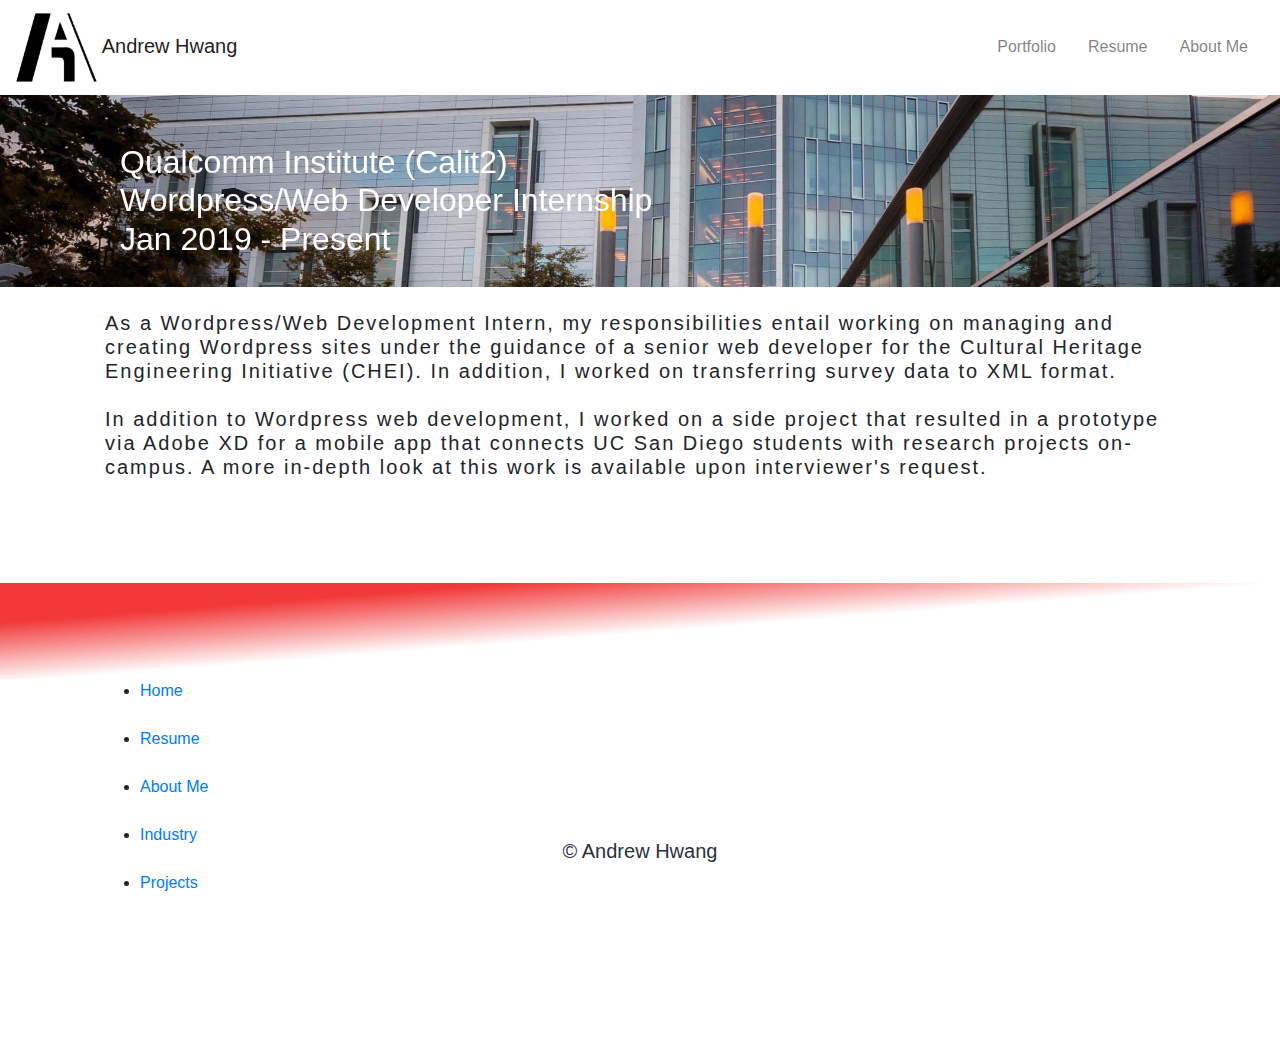
<file: qi.html>
<!DOCTYPE html>
<html lang="en">
  <head>
    <meta charset="utf-8">
    <meta name="viewport" content="width=device-width, initial-scale=1, shrink-to-fit=no">
    <meta http-equiv="X-UA-Compatible" content="IE=edge">
    <meta name="description" content="">
    <meta name="author" content="Andrew Hwang">

    <title>Qualcomm Institute</title>

    <!--Bootstrap Core CSS -->
    <link href="css/bootstrap.min.css" rel="stylesheet">
    <link rel="stylesheet" href="https://use.fontawesome.com/releases/v5.7.2/css/all.css" integrity="sha384-fnmOCqbTlWIlj8LyTjo7mOUStjsKC4pOpQbqyi7RrhN7udi9RwhKkMHpvLbHG9Sr" crossorigin="anonymous">



  </head>

  <body>
  <img src="img/atkinson.jpg" style="width:100%; position:fixed; max-width:100%;">

  <!-- Navigation -->
  <nav class = "navbar navbar-expand-lg navbar-light" style="background-color: white;">
    <div class = "d-flex flex-grow-1">
      <span class = "w-100 d-lg-none d-block"></span>

      <a class = "navbar-brand d-none d-lg-inline-block" href = "#">
        <img class="img-responsive" src="img/logo.png" alt="logo" style="width:40%; height:100%;">
        Andrew Hwang
      </a>
      <!-- <a class="navbar-brand-two mx-auto d-lg-none d-inline-block" href="#">
          <img src="img/logo.png" alt="logo" style = "height:100%;">
      </a> -->
      <div class="w-100 text-right">
          <button class="navbar-toggler" type="button" data-toggle="collapse" data-target="#myNavbar">
              <span class="navbar-toggler-icon"></span>
          </button>
      </div>
    </div>
    <div class="collapse navbar-collapse flex-grow-1 text-right" id="myNavbar">
      <ul class="navbar-nav ml-auto flex-nowrap">
          <li class="nav-item">
              <a href="index.html#industry" class="nav-link m-2 menu-item nav-active">Portfolio</a>
          </li>
          <li class="nav-item">
              <a href="resume.pdf" target="_blank" class="nav-link m-2 menu-item">Resume</a>
          </li>
          <li class="nav-item">
              <a href="aboutme.html" class="nav-link m-2 menu-item">About Me</a>
          </li>
          <!-- <li class="nav-item">
              <a href="#" class="nav-link m-2 menu-item">Contact</a>
          </li> -->
      </ul>
  </div>
  </nav>
  <br><br>
  <section>
    <div class="container" style="z-index: 1000; position: fixed; color: #FFFFFF;">
      <div class="row">
        <div class="col-lg-1 col-md-5 col-sm-12">

        </div>
        <div class="col-lg-8 col-md-6 col-sm-12" style="padding-left:25px;">
          <h3 style="font-size: 2.5vw;">Qualcomm Institute (Calit2)<br>
            Wordpress/Web Developer Internship<br>
            Jan 2019 - Present<br>
          </h2>
        </div>
      </div>

    </div>
    <br><br><br><br>
  </section>
  <br><br>

    <section style="background: white; z-index: 1000; position: relative;">
      <br>
      <div class="container">
        <div class="row" style="padding-left: 20px;">
          <div class="col-lg-12 col-md-12 col-sm-12">
            <h5 style="font-weight: 325; letter-spacing: 2px;">
              As a Wordpress/Web Development Intern, my responsibilities entail working on managing and creating Wordpress sites
              under the guidance of a senior web developer for the Cultural Heritage Engineering Initiative (CHEI). In addition,
              I worked on transferring survey data to XML format.<br>
              <br>
              In addition to Wordpress web development, I worked on a side project that resulted in a prototype via Adobe XD for
              a mobile app that connects UC San Diego students with research projects on-campus. A more in-depth look at this work
              is available upon interviewer's request.
            </h5>
          </div>

        </div>
      </div>
      <br><br><br><br>
    </section>
  </section>

  <div class="skew-cc" style="z-index: 10000; background: linear-gradient(to right bottom, #F23939 20%, #fff 50%),    linear-gradient(-50deg, #ffffff 20px, #000 0);"></div>"
  <br><br><br><br>
  <footer style="background:#FFFFFF; position: relative; z-index:10000;">
    <section id="contact">
      <div class="container">
       <div class="col-lg-12 col-md-12 col-sm-12">
        <div class="row">
          <div class="col-lg-3" style="">
            <ul>
              <li>
                <a href="index.html">Home</a>
              </li><br>
              <li>
                <a href="" target="_blank">Resume</a>
              </li><br>
              <li>
                <a href="aboutme.html">About Me</a>
              </li><br>
              <li>
                <a href="index.html#industry">Industry</a>
                  <ul>
                    <li><a href="qi.html">Qualcomm Institute</a></li>
                  </ul>
              </li><br>
              <li>
                <a href="index.html#projects">Projects</a>
                  <ul>
                    <li><a href="urbanoutfielders.html">Urban Outfielders</a></li>
                    <li><a href="chownow.html">Chownow</a></li>
                    <li><a href="gard.html">Gard</a></li>
                  </ul>
              </li><br>
            </ul>
          </div>
        <!-- </div>
        <div class="row">
        <!-- <div class="row" style="padding-top: 48px;"> -->
          <div class="col-lg-6 col-sm-12" style="display:block; text-align: center;">
            <br><br><br>
              <a href="mailto:hwang.bs.andrew@gmail.com" target="_blank" class="resume-item">
                <i class="fa fa-envelope" style="font-size:42px; margin-bottom: 2px; color: #29323C">
                </i>
              </a>
              <a href="https://www.linkedin.com/in/andrew-hwang12" class="resume-item" target="_blank">
                <i class="fab fa-linkedin" style="font-size:43px; color:#29323C">
                </i>
              </a>
              <br><br>
              <h5 style="color:#29323C; padding-bottom: 0px;">&copy; Andrew Hwang</h5>
          </div>
          <br>
        </div>
          <!--
          <div class="col-lg-12 col-lg-offset-1 text-center" style="padding-top: 15px;">
            <h5 style="color:#29323C; padding-bottom: 0px;">&copy; Andrew Hwang</h5>
          </div>
          -->
        </div>
      </div>
    </section>
    <br><br><br><br><br>
  </footer>
  </body>

</html>
</file>
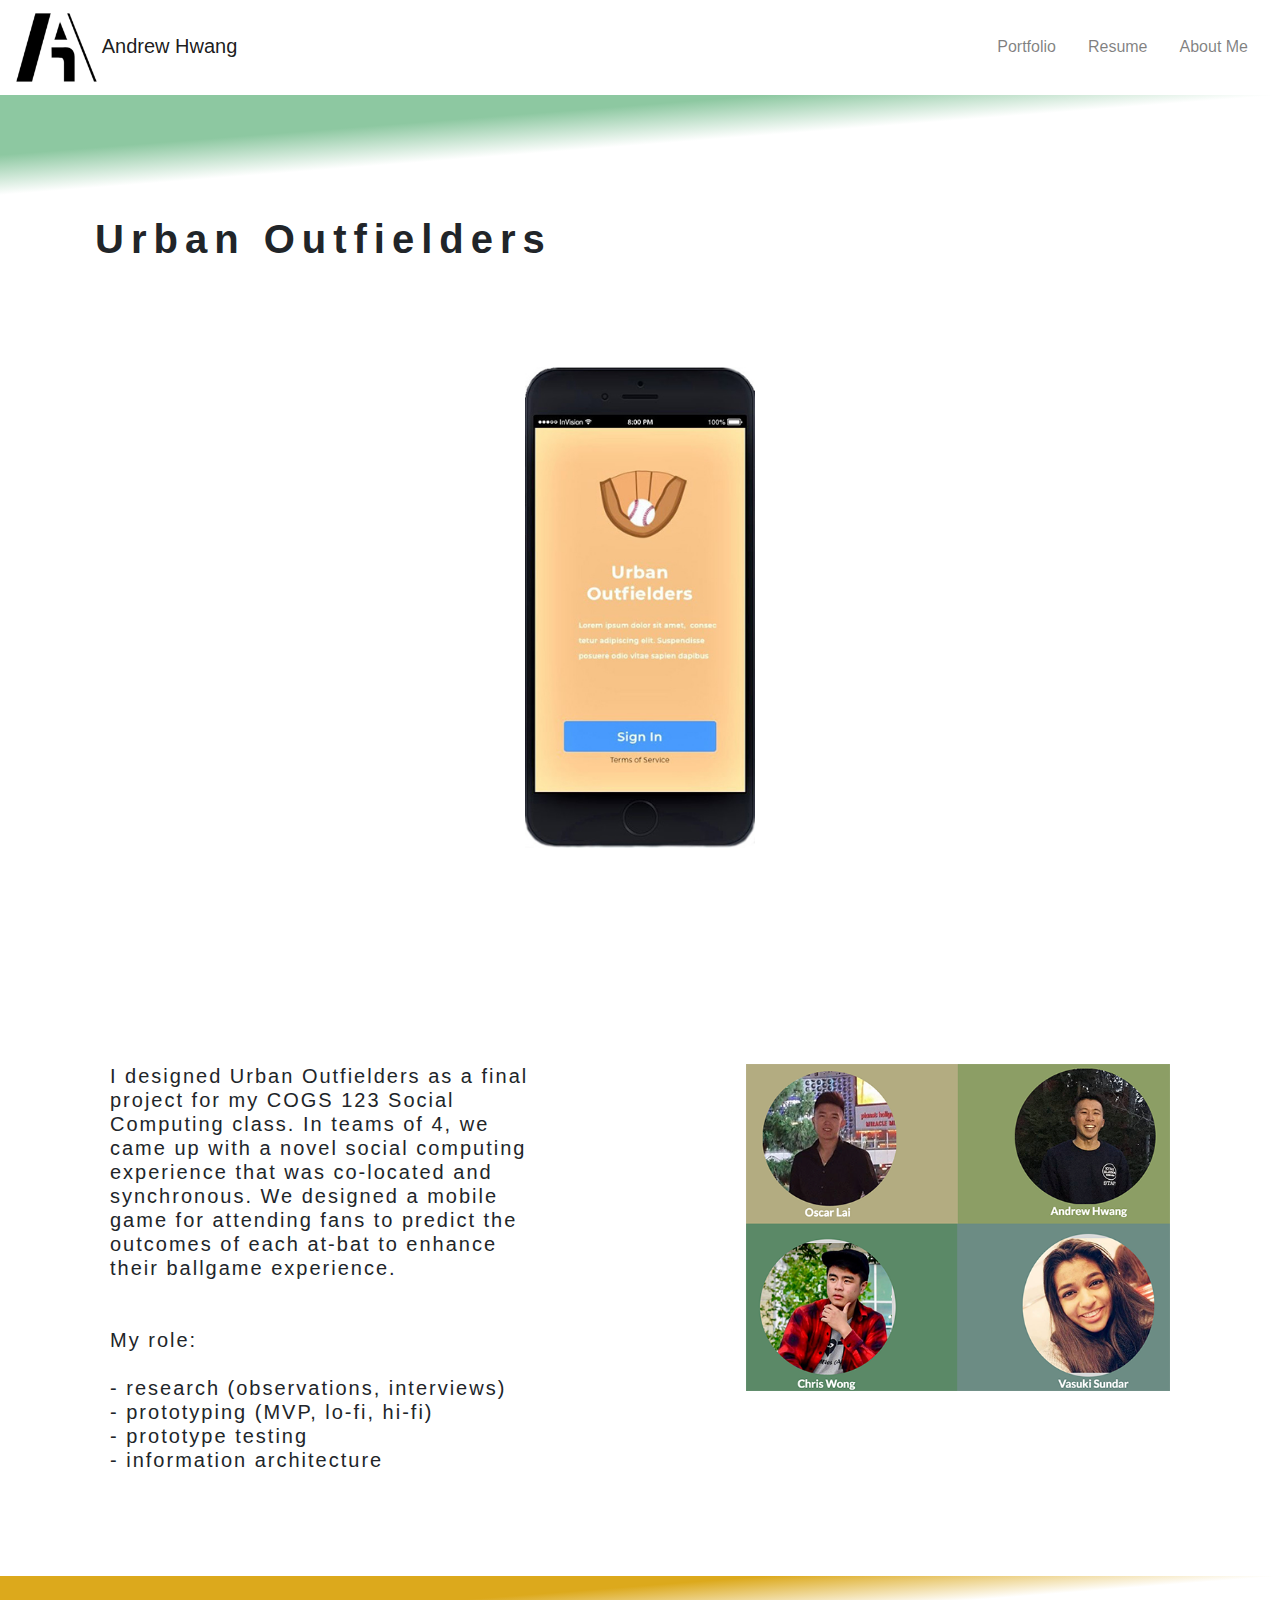
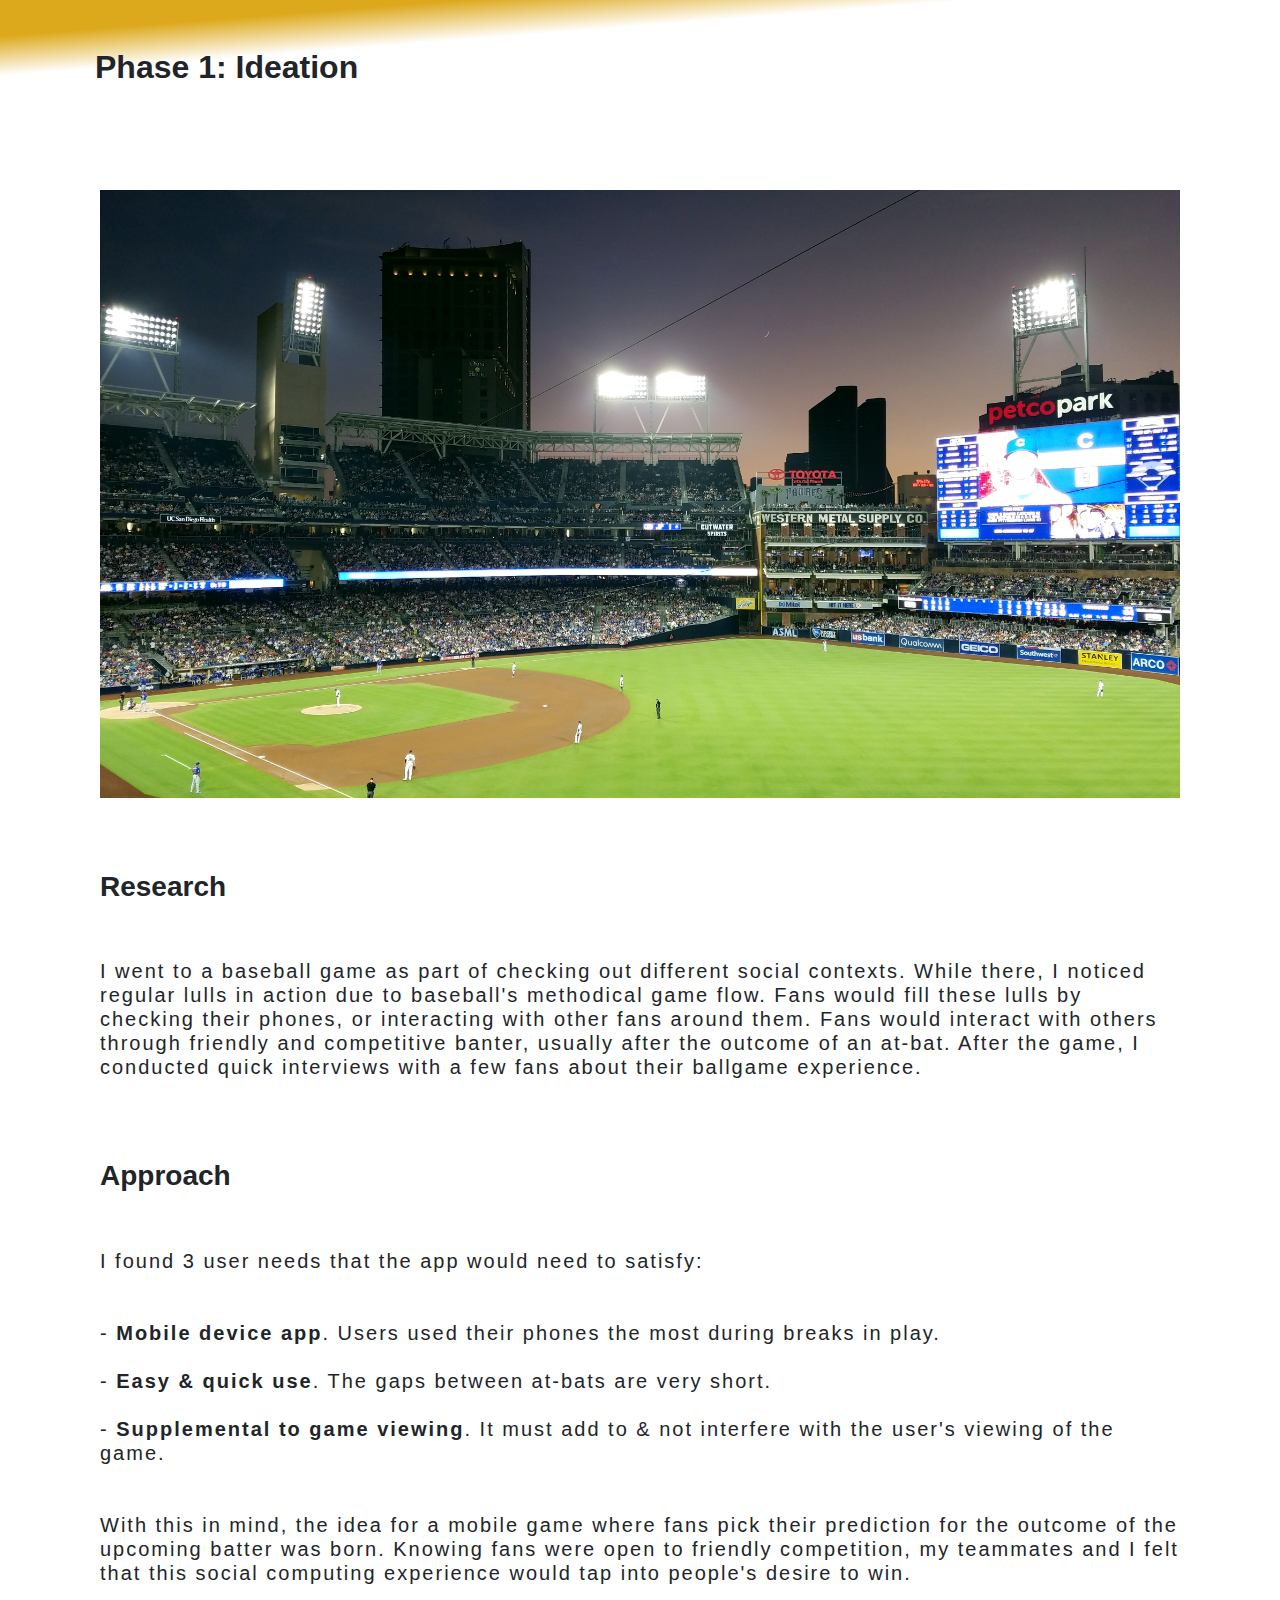
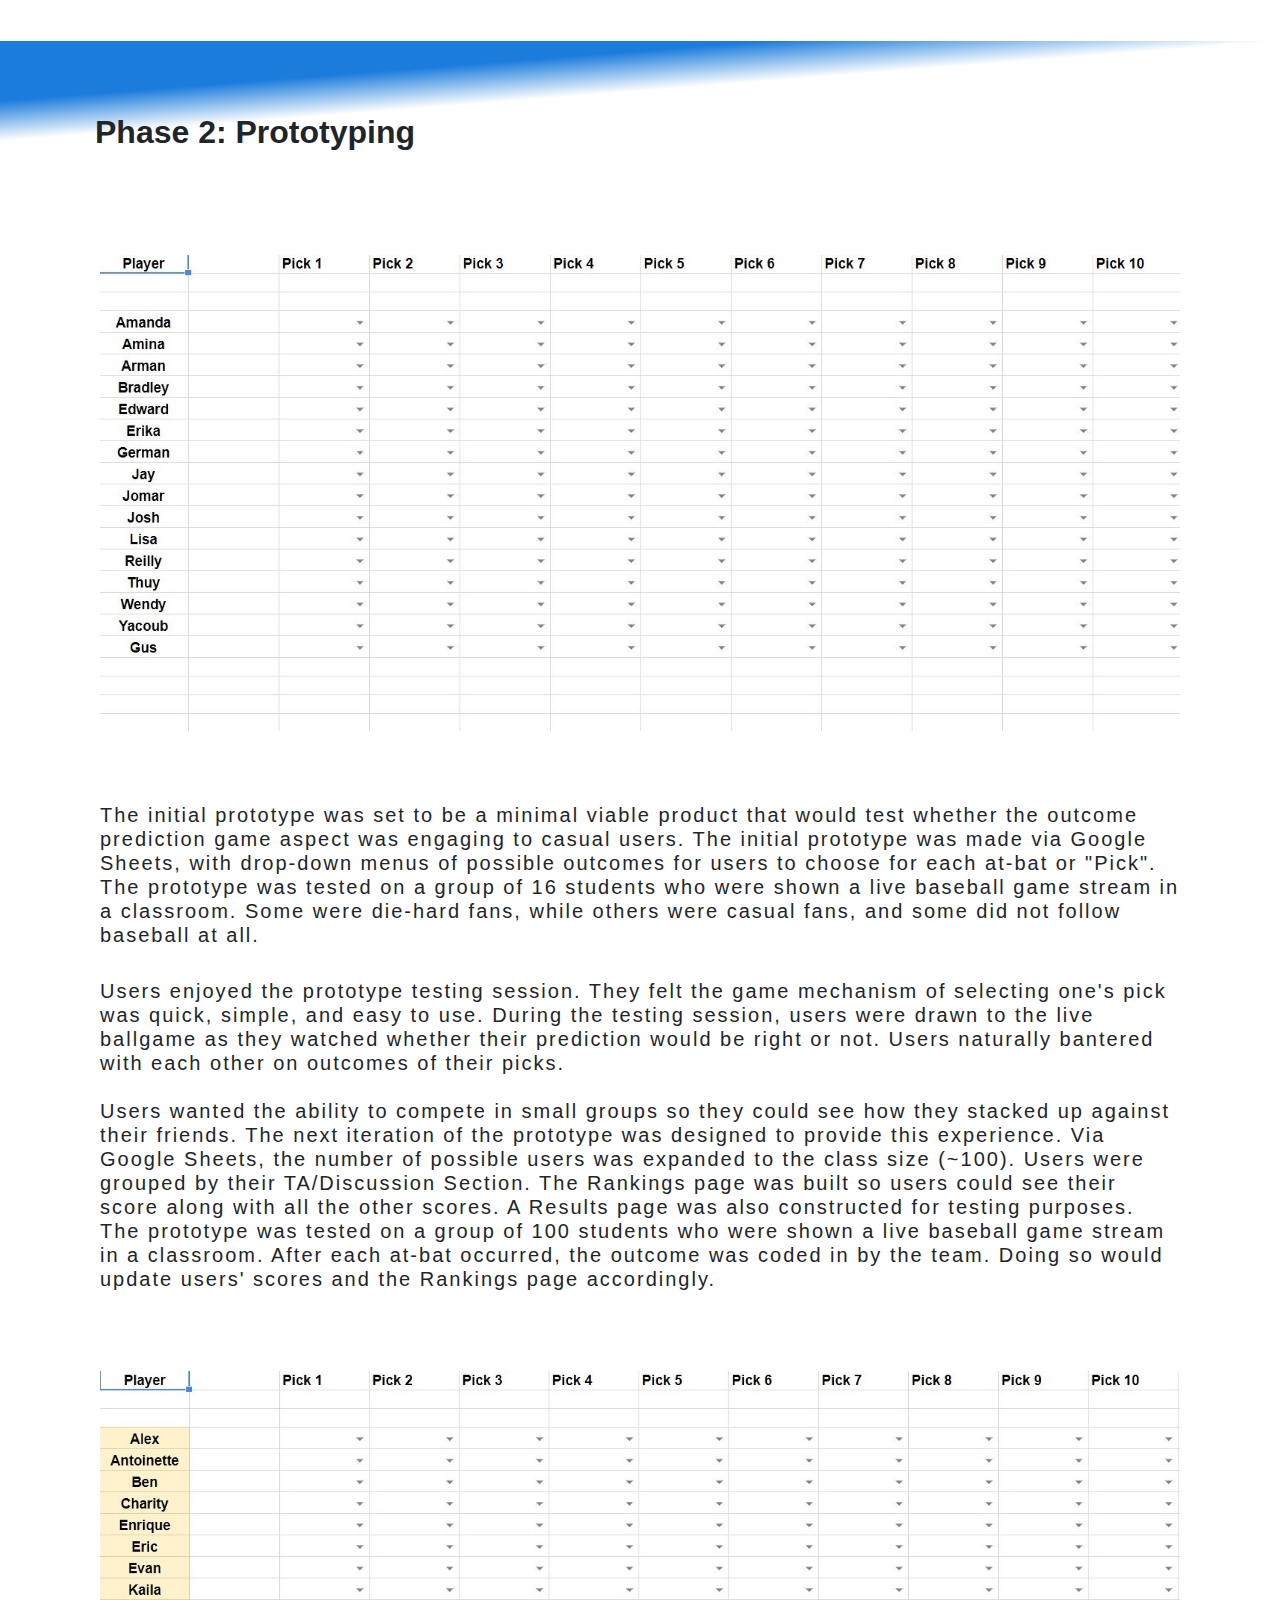
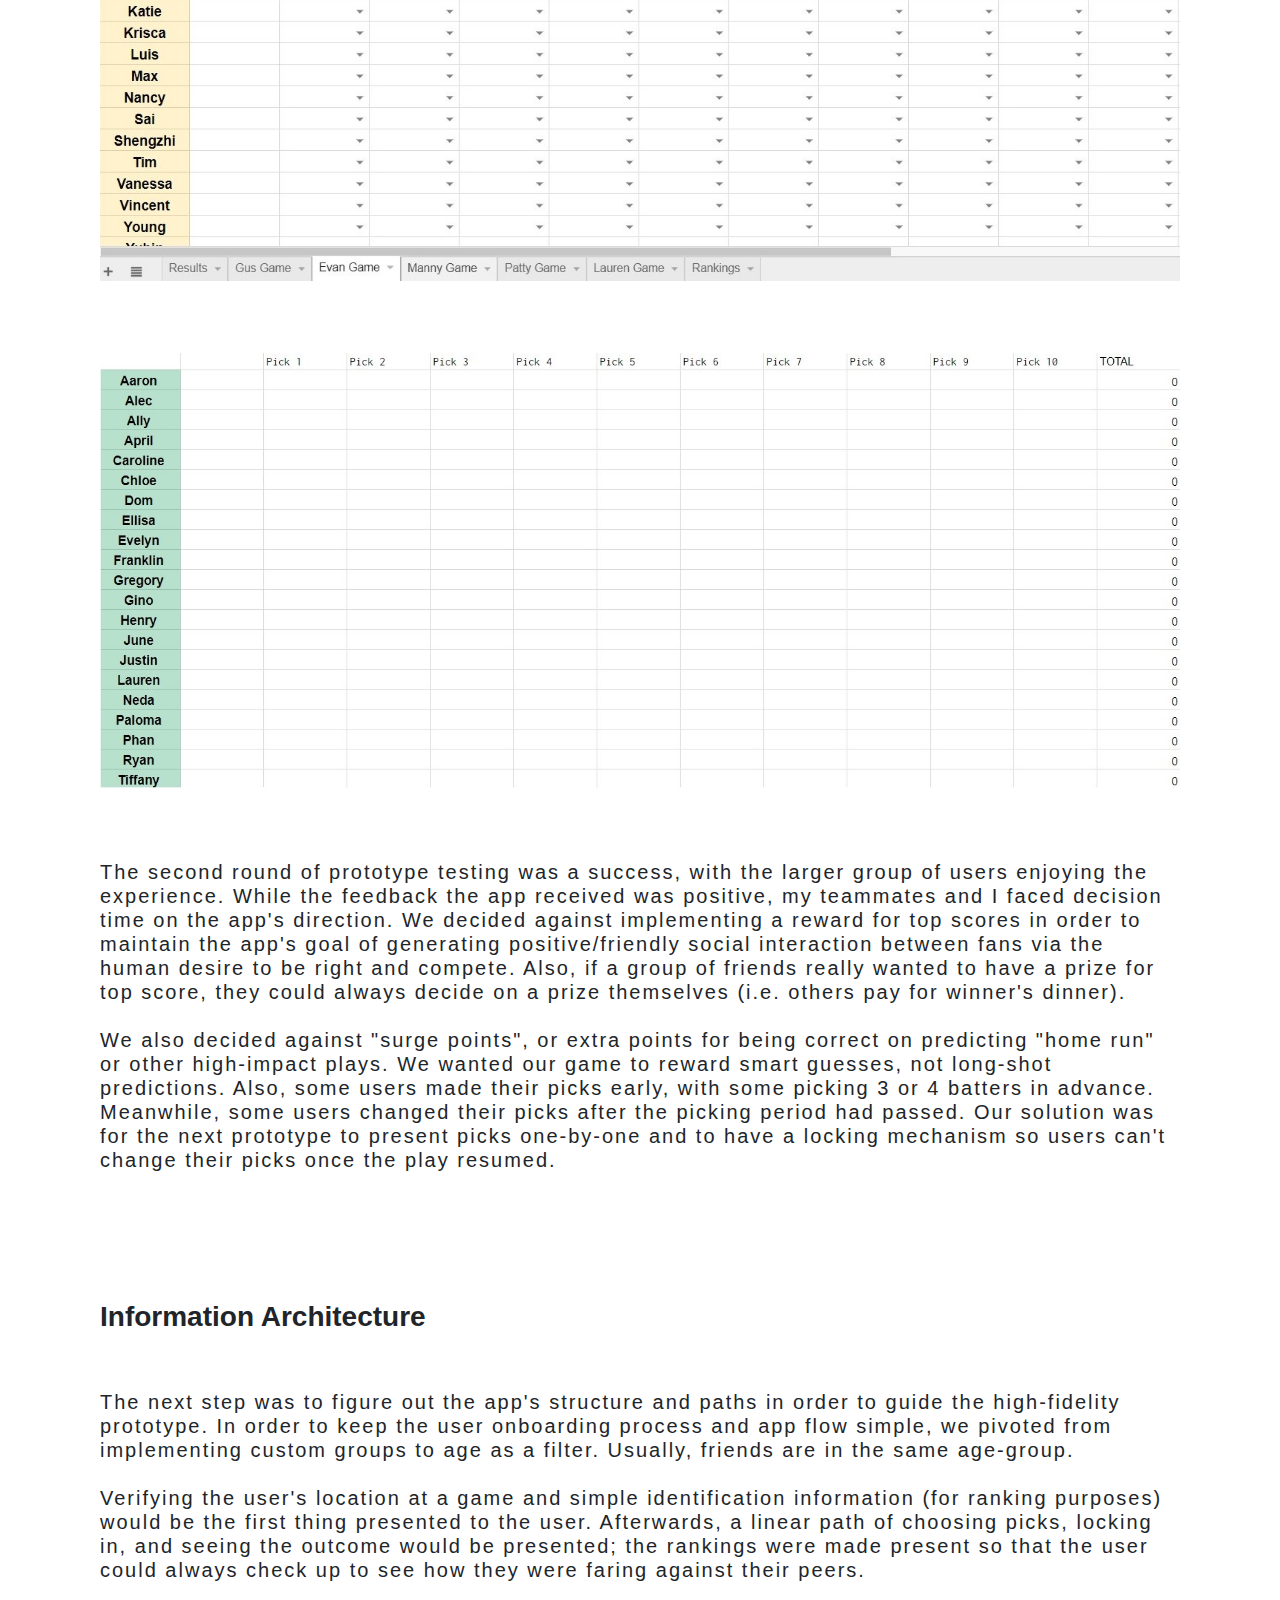
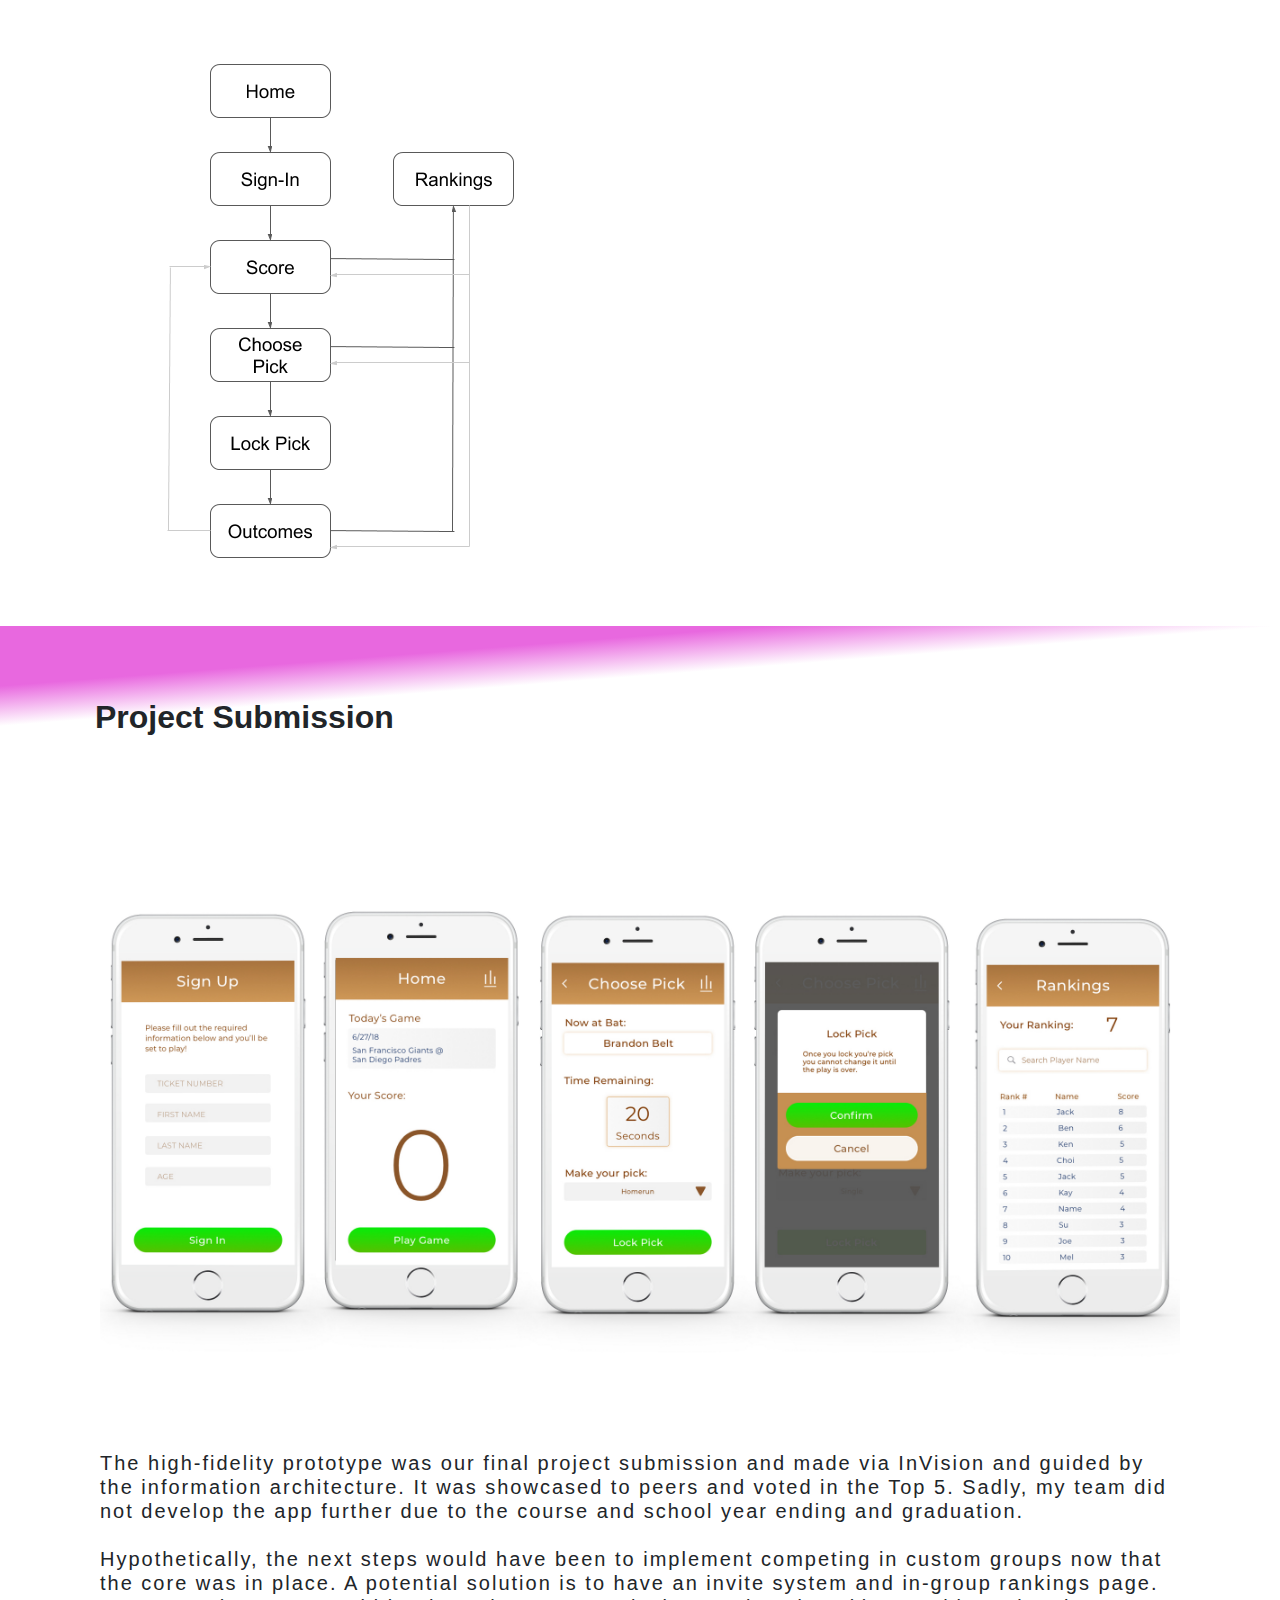
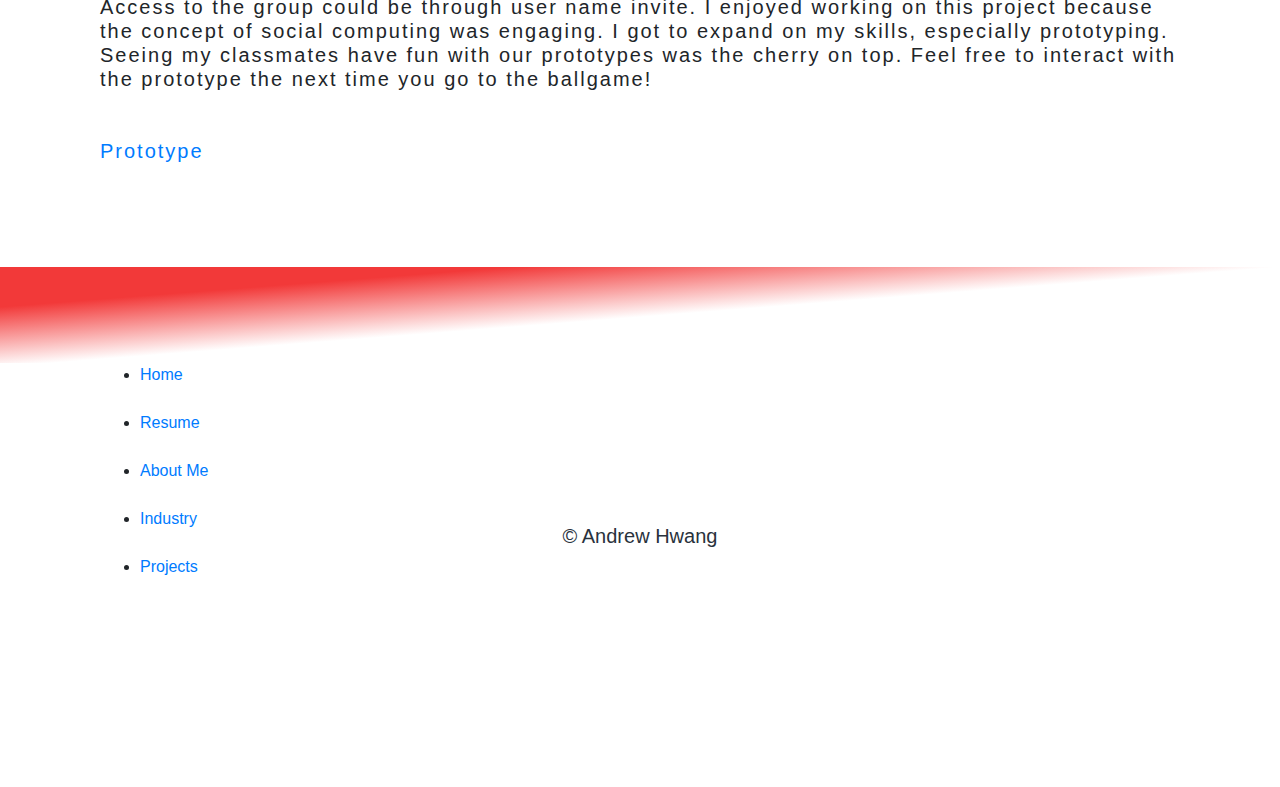
<file: urbanoutfielders.html>
<!DOCTYPE html>
<html lang="en">
  <head>
    <meta charset="utf-8">
    <meta name="viewport" content="width=device-width, initial-scale=1, shrink-to-fit=no">
    <meta http-equiv="X-UA-Compatible" content="IE=edge">
    <meta name="description" content="Urban Outfielders">
    <meta name="author" content="Andrew Hwang">

    <title>Urban Outfielders</title>

    <!--Bootstrap Core CSS -->
    <link href="css/bootstrap.min.css" rel="stylesheet">
    <link rel="stylesheet" href="https://use.fontawesome.com/releases/v5.7.2/css/all.css" integrity="sha384-fnmOCqbTlWIlj8LyTjo7mOUStjsKC4pOpQbqyi7RrhN7udi9RwhKkMHpvLbHG9Sr" crossorigin="anonymous">



  </head>

  <body>

    <!-- Navigation -->

    <nav class = "navbar navbar-expand-lg navbar-light" style="background-color: white;">
      <div class = "d-flex flex-grow-1">
        <span class = "w-100 d-lg-none d-block"></span>

        <a class = "navbar-brand d-none d-lg-inline-block" href = "#">
          <img class="img-responsive" src="img/logo.png" alt="logo" style="width:40%; height:100%;">
          Andrew Hwang
        </a>
        <!-- <a class="navbar-brand-two mx-auto d-lg-none d-inline-block" href="#">
            <img src="img/logo.png" alt="logo" style = "height:100%;">
        </a> -->
        <div class="w-100 text-right">
            <button class="navbar-toggler" type="button" data-toggle="collapse" data-target="#myNavbar">
                <span class="navbar-toggler-icon"></span>
            </button>
        </div>
      </div>
      <div class="collapse navbar-collapse flex-grow-1 text-right" id="myNavbar">
        <ul class="navbar-nav ml-auto flex-nowrap">
            <li class="nav-item">
                <a href="index.html#industry" class="nav-link m-2 menu-item nav-active">Portfolio</a>
            </li>
            <li class="nav-item">
                <a href="resume.pdf" target="_blank" class="nav-link m-2 menu-item">Resume</a>
            </li>
            <li class="nav-item">
                <a href="aboutme.html" class="nav-link m-2 menu-item">About Me</a>
            </li>
            <!-- <li class="nav-item">
                <a href="#" class="nav-link m-2 menu-item">Contact</a>
            </li> -->
        </ul>
    </div>
    </nav>
    <div class="skew-cc" style="background: linear-gradient(to right bottom, #8DC8A1 30%, #fff 50%),    linear-gradient(-50deg, #ffffff 20px, #000 0);"></div>
    <br>
    <br>
    <br>
    <br>

    <section>
      <div class="container" style="position: relative;">
        <br>
        <div class="row" style="padding-left: 25px; padding-right: 25px;">
          <h1 style="letter-spacing: 7px; font-weight: 600;"><b>Urban Outfielders</b></h1>
        </div>
        <br><br><br><br>
        <div class="row" style="padding-left: 25px; padding-right: 25px;">
          <div class="col-lg-4 col-md-2 col-sm-2">
          </div>
          <div class="col-lg-4 col-md-4 col-sm-12">
            <img src="img/uo head.jpg" style="height: 80%; display:block; margin:auto;">
          </div>
          <div class="col-lg-4 col-md-0 col-sm-0">

          </div>
        </div>

      </div>
      <br>
      <br><br>
      <br>
      <div class="container" style="position: relative;">
        <div class="row" style="padding-left: 25px; padding-right: 25px;">
          <br>

            <div class="col-lg-5 col-md-4 col-sm-4">

              <h5 style="font-weight: 325; letter-spacing: 2px;">
                I designed Urban Outfielders as a final project for my COGS 123 Social Computing class.
                In teams of 4, we came up with a novel social computing experience that was co-located and synchronous.
                We designed a mobile game for attending fans to predict the outcomes of each
                at-bat to enhance their ballgame experience.
                <br><br><br>
                My role:<br>
                <br>
                - <strong>research</strong> (observations, interviews)<br>
                - <strong>prototyping</strong> (MVP, lo-fi, hi-fi)<br>
                - <strong>prototype testing</strong><br>
                - <strong>information architecture</strong><br>
                <br>
                <br>
              </h5>

            </div>

            <br>
            <br>
            <div class="col-lg-2 col-md-2 col-sm-2">

            </div>
            <br>
            <div class="col-lg-5 col-md-5 col-sm-5">
              <img src="img/uo_team.png" style="width: 100%;margin:auto; display:block;">
            </div>

        </div>

        <br>
      </div>
      <br>
    </section>
    <div class="skew-cc" style="background: linear-gradient(to right bottom, #DCA91C 30%, #fff 50%),    linear-gradient(-50deg, #ffffff 20px, #000 0);"></div>
    <section style="max-width:100%;">
    <br><br>
      <div class="container">
        <br>
        <div class="row" style="padding-left:25px; padding-right:25px;">
          <h2 style="z-index:10000;font-weight: 600; max-width: 100%;"><b>Phase 1: Ideation</b></h2>
        </div>
        <br><br><br><br>
        <div class="row">
          <div class="container">
            <div class="col-lg-12 col-md-12 col-sm-12">
              <img src="img/uo_p1_b.jpg" style="display:block; width: 100%;">
            </div>
          </div>
        </div>
      </div>
      <br>
      <br>
      <div class="container">
        <br>
        <div class="row">
          <div class="container">
            <div class="col-lg-12 col-md-12 col-sm-12">
              <h3 style="font-weight: 600;"><b>Research</b></h3>
            </div>
          </div>
        </div>
        <br><br>
        <div class="row">
          <div class="container">
            <div class="col-lg-12 col-md-12 col-sm-12">
              <h5 style="font-weight: 325; letter-spacing: 2px;">
                I went to a baseball game as part of checking out different social contexts.
                While there, I noticed regular lulls in action due to baseball's methodical game flow.
                Fans would fill these lulls by checking their phones, or interacting with other fans around
                them. Fans would interact with others through friendly and competitive banter, usually after
                the outcome of an at-bat. After the game, I conducted quick interviews with a few fans about
                their ballgame experience.
              </h5>
            </div>
          </div>
        </div>
        <br>
        <br>
        <br>
        <div class="row">
          <div class="container">
            <div class="col-lg-12 col-md-12 col-sm-12">
              <h3 style="font-weight: 600;"><b>Approach</b></h3>
            </div>
          </div>
        </div>
        <br><br>
        <div class="row">
          <div class="container">
            <div class="col-lg-12 col-md-12 col-sm-12">
              <h5 style="font-weight: 325; letter-spacing: 2px;">
                I found 3 user needs that the app would need to satisfy:<br>
                <br><br>
                - <b><strong>Mobile device app</strong></b>. Users used their phones the most during breaks in play.<br>
                <br>
                - <b><strong>Easy &amp; quick use</strong></b>. The gaps between at-bats are very short.<br>
                <br>
                - <b><strong>Supplemental to game viewing</strong></b>. It must add to &amp; not interfere with the user's viewing of the game.<br>
                <br><br>
                With this in mind, the idea for a mobile game where fans pick their prediction for the outcome of the upcoming batter was born.
                Knowing fans were open to friendly competition, my teammates and I felt that this social computing experience would tap into people's desire to win.

              </h5>
            </div>
          </div>
        </div>
        <br>
      </div>
      <br>
    </section>
    <div class="skew-cc" style="background: linear-gradient(to right bottom, #1C7CDC 30%, #fff 50%),    linear-gradient(-50deg, #ffffff 20px, #000 0);"></div>
    <section style="max-width:100%;">
      <br><br>
      <div class="container">
        <br>
        <div class="row" style="padding-left:25px; padding-right:25px;">
          <h2 style="font-weight: 600;z-index:10000;"><b>Phase 2: Prototyping</b></h2>
        </div>
        <br><br><br><br>
        <div class="row">
          <div class="container">
            <div class="col-lg-12 col-md-12 col-sm-12">
              <!--image of first prototype -->
              <img src="img/uo_mvp.jpg" style="margin: auto; display: block; width: 100%;">
            </div>
          </div>
        </div>
      </div>
      <br><br>
      <div class="container">
        <br>
        <div class="row">
          <div class="container">
            <div class="col-lg-12 col-md-12 col-sm-12">
              <h5 style="font-weight: 325; letter-spacing: 2px;">
                The initial prototype was set to be a minimal viable product that would test whether
                the outcome prediction game aspect was engaging to casual users. The initial prototype was made
                via Google Sheets, with drop-down menus of possible outcomes for users to choose for each at-bat
                or "Pick". The prototype was tested on a group of 16 students who were shown a live baseball game
                stream in a classroom. Some were die-hard fans, while others were casual fans, and
                some did not follow baseball at all.
              </h5>
            </div>
          </div>
        </div>
      </div>

      <div class="container">
        <br>
        <div class="row">
          <div class="container">
            <div class="col-lg-12 col-md-12 col-sm-12">
              <h5 style="font-weight: 325; letter-spacing: 2px;">
                Users enjoyed the prototype testing session. They felt the game mechanism of selecting one's pick
                was quick, simple, and easy to use. During the testing session, users were drawn to the live ballgame
                as they watched whether their prediction would be right or not. Users naturally bantered with each
                other on outcomes of their picks.<br>
                <br>
                Users wanted the ability to compete in small groups so they could see how they stacked up against their friends.
                The next iteration of the prototype was designed to provide this experience.
                Via Google Sheets, the number of possible users was expanded to the class size (~100).
                Users were grouped by their TA/Discussion Section. The Rankings page was built so users could see
                their score along with all the other scores. A Results page was also constructed for testing purposes.
                The prototype was tested on a group of 100 students who were shown a live baseball game stream in a classroom.
                After each at-bat occurred, the outcome was coded in by the team. Doing so would update users' scores and
                the Rankings page accordingly.
              </h5>
            </div>
          </div>
        </div>
        <br><br><br>
        <div class="row">
          <div class="container">
            <div class="col-lg-12 col-md-12 col-sm-12">
              <!--1st image of second prototype-->
              <img src="img/uo_p2a.jpg" style="margin:auto; display:block;width:100%;">
            </div>
            <br><br><br>
            <div class="col-lg-12 col-md-12 col-sm-12">
              <!--2nd image of second prototype-->
              <img src="img/uo_p2b.jpg" style="margin:auto; display:block; width:100%;">
            </div>
          </div>
        </div>
        <br><br><br>
        <div class="row">
          <div class="container">
            <div class="col-lg-12 col-md-12 col-sm-12">
              <h5 style="font-weight: 325; letter-spacing: 2px;">
                The second round of prototype testing was a success, with the larger group of users
                enjoying the experience. While the feedback the app received was positive, my teammates
                and I faced decision time on the app's direction. We decided against implementing a reward
                for top scores in order to maintain the app's goal of generating positive/friendly social interaction
                between fans via the human desire to be right and compete. Also, if a group of friends really wanted
                to have a prize for top score, they could always decide on a prize themselves (i.e. others pay for winner's
                dinner). <br>
                <br>
                We also decided against "surge points", or extra points for being correct on predicting "home run"
                or other high-impact plays. We wanted our game to reward smart guesses, not long-shot predictions.
                Also, some users made their picks early, with some picking 3 or 4 batters in advance. Meanwhile,
                some users changed their picks after the picking period had passed. Our solution was for the next
                prototype to present picks one-by-one and to have a locking mechanism so users can't change their
                picks once the play resumed.
              </h5>
            </div>
          </div>
        </div>
        <br><br>
      </div>
      <br>
      <br>
      <div class="container">
        <br>
        <div class="row">
          <div class="container">
            <div class="col-lg-12 col-md-6 col-sm-6">
              <h3 style="font-weight: 600;"><b>Information Architecture</b></h3>
            </div>
          </div>
        </div>
        <br><br>
        <div class="row">
          <div class="container">
            <div class="col-lg-12 col-md-6 col-sm-6">
              <!--info architecture description -->
              <h5 style="font-weight: 325; letter-spacing:2px;">
              The next step was to figure out the app's structure and paths in order
              to guide the high-fidelity prototype. In order to keep the user onboarding
              process and app flow simple, we pivoted from implementing custom groups to
              age as a filter. Usually, friends are in the same age-group.<br>
              <br>
              Verifying the user's location at a game and simple identification information
              (for ranking purposes) would be the first thing presented to the user.
              Afterwards, a linear path of choosing picks, locking in, and seeing the
              outcome would be presented; the rankings were made present so that
              the user could always check up to see how they were faring against their peers.
            </div>
          </div>
        </div>
        <br><br>
        <div class="row">
          <div class="container">
            <div class="col-lg-8 col-md-6 col-sm-4">
              <!--info architecture pic -->
              <img src="img/uo_ia.png" style="max-width: 100%; display:block; height:90%;">
            </div>
          </div>
        </div>

      </div>
    </section>
    <br>
    <br>
    <div class="skew-cc" style="background: linear-gradient(to right bottom, #E868DF 30%, #fff 50%),    linear-gradient(-50deg, #ffffff 20px, #000 0);"></div>
    <section>
      <br><br>
      <div class="container">
        <br>
        <div class="row" style="padding-left:25px; padding-right:25px;">
          <h2 style="font-weight: 600;z-index:10000;"><b>Project Submission</b></h2>
        </div>
        <br><br><br><br>
        <div class="row" style="display:block;">
          <div class="container">
            <div class="col-lg-12 col-md-12 col-sm-12">
              <img src="img/uo_screens.jpg" style="max-width:100%; width: 100%; display:block; width:100%;">
            </div>
          </div>
        </div>
      </div>
      <br>
      <br>
      <div class="container">
        <br>
        <div class="row">
          <div class="container">
            <div class="col-lg-12 col-md-12 col-sm-12">
              <h5 style="font-weight:325; letter-spacing:2px;">
                The high-fidelity prototype was our final project submission and made via
                InVision and guided by the information architecture. It was showcased to peers and
                voted in the Top 5. Sadly, my team did not develop the app further due to the course
                and school year ending and graduation.<br>
                <br>
                Hypothetically, the next steps would have been to implement competing in custom
                groups now that the core was in place. A potential solution is to have an invite system
                and in-group rankings page. Access to the group could be through user name invite. I enjoyed
                working on this project because the concept of social computing was engaging. I got to
                expand on my skills, especially prototyping. Seeing my classmates have fun with our prototypes
                was the cherry on top. Feel free to interact with the prototype the next time you go to the
                ballgame!<br>
                <br>
                <br>
                <a href="https://projects.invisionapp.com/share/WFKLI7OBCSE#/screens/302247042_Sign_Up"><strong>Prototype</strong></a>
              </h5>
            </div>
          </div>
        </div>
      </div>


    </section>
    <br><br><br><br>
    <div class="skew-cc" style="background: linear-gradient(to right bottom, #F23939 20%, #fff 50%),    linear-gradient(-50deg, #ffffff 20px, #000 0);"></div>"
    <br><br><br><br>
    <footer style="background:#FFFFFF; position: relative; z-index:1000;">
      <section id="contact">
        <div class="container">
         <div class="col-lg-12 col-md-12 col-sm-12">
          <div class="row">
            <div class="col-lg-3" style="">
              <ul>
                <li>
                  <a href="index.html">Home</a>
                </li><br>
                <li>
                  <a href="" target="_blank">Resume</a>
                </li><br>
                <li>
                  <a href="aboutme.html">About Me</a>
                </li><br>
                <li>
                  <a href="index.html#industry">Industry</a>
                    <ul>
                      <li><a href="qi.html">Qualcomm Institute</a></li>
                    </ul>
                </li><br>
                <li>
                  <a href="index.html#projects">Projects</a>
                    <ul>
                      <li><a href="urbanoutfielders.html">Urban Outfielders</a></li>
                      <li><a href="chownow.html">Chownow</a></li>
                      <li><a href="gard.html">Gard</a></li>
                    </ul>
                </li><br>
              </ul>
            </div>
          <!-- </div>
          <div class="row">
          <!-- <div class="row" style="padding-top: 48px;"> -->
            <div class="col-lg-6 col-sm-12" style="display:block; text-align: center;">
              <br><br><br>
                <a href="mailto:hwang.bs.andrew@gmail.com" target="_blank" class="resume-item">
                  <i class="fa fa-envelope" style="font-size:42px; margin-bottom: 2px; color: #29323C">
                  </i>
                </a>
                <a href="https://www.linkedin.com/in/andrew-hwang12" class="resume-item" target="_blank">
                  <i class="fab fa-linkedin" style="font-size:43px; color:#29323C">
                  </i>
                </a>
                <br><br>
                <h5 style="color:#29323C; padding-bottom: 0px;">&copy; Andrew Hwang</h5>
            </div>
            <br>
          </div>
            <!--
            <div class="col-lg-12 col-lg-offset-1 text-center" style="padding-top: 15px;">
              <h5 style="color:#29323C; padding-bottom: 0px;">&copy; Andrew Hwang</h5>
            </div>
            -->
          </div>
        </div>
      </section>
      <br><br><br><br><br>
    </footer>
    <br><br>
  </body>


</html>
</file>
